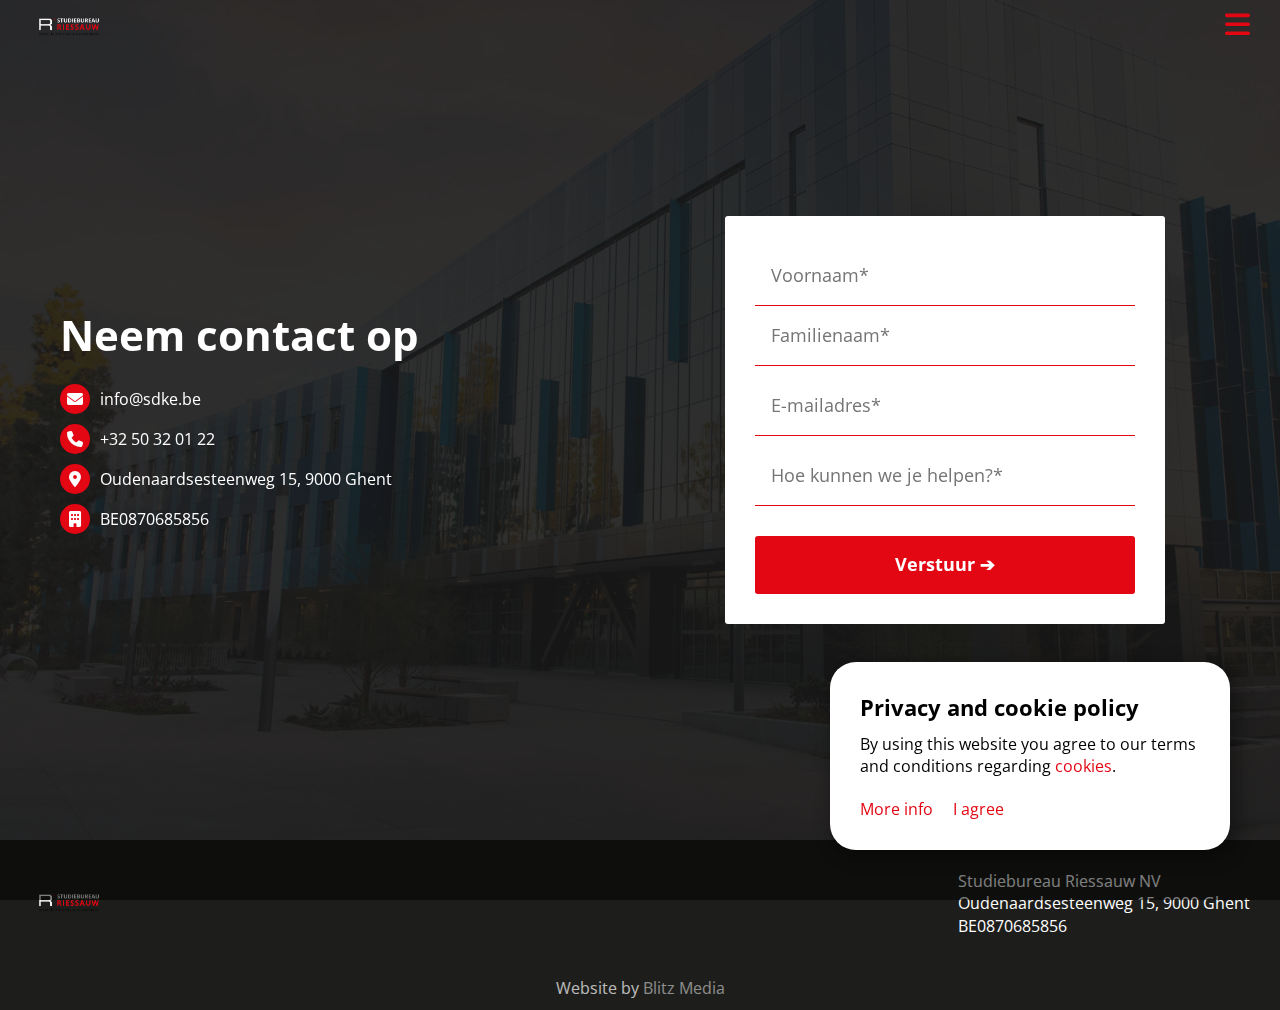
<file: contact/index.html>
<!DOCTYPE html>
<html lang="en">
<head>
    <meta charset="UTF-8">
    <meta name="viewport" content="width=device-width, initial-scale=1.0">
    <title>
        Neem Contact Op | Studieburo Riessauw
    </title>
    <meta name="description" content="Neem contact op met AZ Reno.">

    <link rel="stylesheet" href="/css/global.css">
    <link rel="stylesheet" href="/css/header-footer.css">
    <link rel="stylesheet" href="/contact/css/style.css">

    <link rel="stylesheet" href="https://cdnjs.cloudflare.com/ajax/libs/font-awesome/6.4.0/css/all.min.css"/>

    <link rel="apple-touch-icon" sizes="180x180" href="/assets/favicon/apple-touch-icon.png">
    <link rel="icon" type="image/png" sizes="32x32" href="/assets/favicon/favicon-32x32.png">
    <link rel="icon" type="image/png" sizes="16x16" href="/assets/favicon/favicon-16x16.png">
    <link rel="manifest" href="/assets/favicon/site.webmanifest">
    <link rel="mask-icon" href="/assets/favicon/safari-pinned-tab.svg" color="#5bbad5">
    <meta name="msapplication-TileColor" content="#da532c">
    <meta name="theme-color" content="#ffffff">

    <!-- Google Tag Manager -->
    <script>(function(w,d,s,l,i){w[l]=w[l]||[];w[l].push({'gtm.start':
    new Date().getTime(),event:'gtm.js'});var f=d.getElementsByTagName(s)[0],
    j=d.createElement(s),dl=l!='dataLayer'?'&l='+l:'';j.async=true;j.src=
    'https://www.googletagmanager.com/gtm.js?id='+i+dl;f.parentNode.insertBefore(j,f);
    })(window,document,'script','dataLayer','GTM-P33V84H7');</script>
    <!-- End Google Tag Manager --> 
</head>
<body>
    <!-- Google Tag Manager (noscript) -->
    <noscript><iframe src="https://www.googletagmanager.com/ns.html?id=GTM-P33V84H7"
    height="0" width="0" style="display:none;visibility:hidden"></iframe></noscript>
    <!-- End Google Tag Manager (noscript) --> 

<header>
    <div class="section header" id="header">
        <div class="row">
            <div class="container">
                <a class="nav-logo" href="/">
                    <img class="logo" src="/assets/logo/logo.png" alt="Logo">
                </a>

                <nav class="navbar">
                    <a class="nav" href="/">
                        Home
                    </a>
                    <a class="nav" href="/wat-doen-we/">
                        Wat doen we
                    </a>
                    <a class="nav" href="/realisaties/">
                        Realisaties
                    </a>
                    <a class="nav" href="/over/">
                        Over ons
                    </a>
                    <a class="nav" href="/nieuws/">
                        Nieuws
                    </a>
                    <a class="nav" href="/vacatures/">
                        Vacatures
                    </a>
                </nav>
                <div class="button-wrapper">
                    <a class="btn ghost" href="/contact/">
                        Contact
                    </a>
                </div>
            </div>
        </div>

        <div class="topnav-content-sm">
            <div class="header-col">
                <a href="/">
                    <img class="logo" src="/assets/logo/logo.png" alt="Logo">
                </a>
            </div>
            <div class="header-col">
                <a class="icon" id="menu-toggle">
                    <svg xmlns="http://www.w3.org/2000/svg" viewBox="0 0 448 512"><path d="M0 96C0 78.3 14.3 64 32 64H416c17.7 0 32 14.3 32 32s-14.3 32-32 32H32C14.3 128 0 113.7 0 96zM0 256c0-17.7 14.3-32 32-32H416c17.7 0 32 14.3 32 32s-14.3 32-32 32H32c-17.7 0-32-14.3-32-32zM448 416c0 17.7-14.3 32-32 32H32c-17.7 0-32-14.3-32-32s14.3-32 32-32H416c17.7 0 32 14.3 32 32z"/></svg>
                </a>
            </div>
        </div>
        <div class="small-menu-wrapper">
            <div class="small-menu-content">
                <a class="nav" href="/">
                    Home
                </a>
                <a class="nav" href="/wat-doen-we/">
                    Wat doen we
                </a>
                <a class="nav" href="/realisaties/">
                    Realisaties
                </a>
                <a class="nav" href="/over/">
                    Over ons
                </a>
                <a class="nav" href="/nieuws/">
                    Nieuws
                </a>
                <a class="nav" href="/vacatures/">
                    Vacatures
                </a>
            </div>
        </div>
    </div>
</header>

<div class="section banner contact">
    <div class="row animate">
        <div class="col">
            <h1>
                Neem contact op
            </h1>
            <div class="legal">
                <div class="legal-item">
                    <div class="icon">
                        <i class="fa-solid fa-envelope"></i>
                    </div>
                    <a href="mailto:info@sdke.be">info@sdke.be</a>
                </div>
                <div class="legal-item">
                    <div class="icon">
                        <i class="fa-solid fa-phone"></i>
                    </div>
                    <a href="tel:+32 50 32 01 22">+32 50 32 01 22</a>
                </div>
                <div class="legal-item">
                    <div class="icon">
                        <i class="fa-solid fa-location-dot"></i>
                    </div>
                    <p>Oudenaardsesteenweg 15, 9000 Ghent</p>
                </div>
                <div class="legal-item">
                    <div class="icon">
                        <i class="fa-solid fa-building"></i>
                    </div>
                    <p>BE0870685856</p>
                </div>
            </div>
        </div>
        <div class="col">
            <div class="form-wrapper">
                <form action="https://formspree.io/f/mqkrnkkp" method="post" target="_blank" novalidate>
                    <div class="form-row">
                        <input type="text" value="" name="first-name" placeholder="Voornaam*" required>
                        <input type="email" value="" name="company" placeholder="Familienaam*" required>
                    </div>
                    <div class="form-row">
                        <input type="email" value="" name="email" placeholder="E-mailadres*" required>
                    </div>
                    <div class="form-row">
                        <input type="text" value="" name="message" placeholder="Hoe kunnen we je helpen?*">
                    </div>
                    <input type="submit" value="Verstuur ➔" name="subscribe" class="btn">
                </form>
            </div>
        </div>
    </div>
    <div class="overlay"></div>
</div>

<footer>
    <div class="section footer" id="footer">
        <div class="row">
            <a href="/">
                <img class="logo" src="/assets/logo/logo.png" alt="Logo">
            </a>
            <div class="footer-container">
                <p class="legal">
                    Studiebureau Riessauw NV
                    <br>
                    Oudenaardsesteenweg 15, 9000 Ghent
                    <br>
                    BE0870685856
                </p>
            </div>
        </div>
        <div class="made-by">
            <p>
                Website by <a href="https://blitz-media.io" target="_blank">Blitz Media</a>
            </p>
        </div>
    </div>
</footer>

<div class="cookie-banner-wrapper">
    <div class="cookie-banner-content">
        <h4>
            Privacy and cookie policy
        </h4>
        <p>
            By using this website you agree to our terms and conditions regarding <a href="/legal/cookie-policy/">cookies</a>.
        </p>
        <div class="cookies-buttons">
            <a id="more-info" href="/legal/cookie-policy/">
                More info
            </a>
            <a id="accept-cookies">
                I agree
            </a>
        </div>
    </div>
</div>

<div id="overlay"></div>

    <script src="https://code.jquery.com/jquery-3.7.0.min.js"></script>
    <script src="/js/global.js"></script>
</body>
</html>
</file>
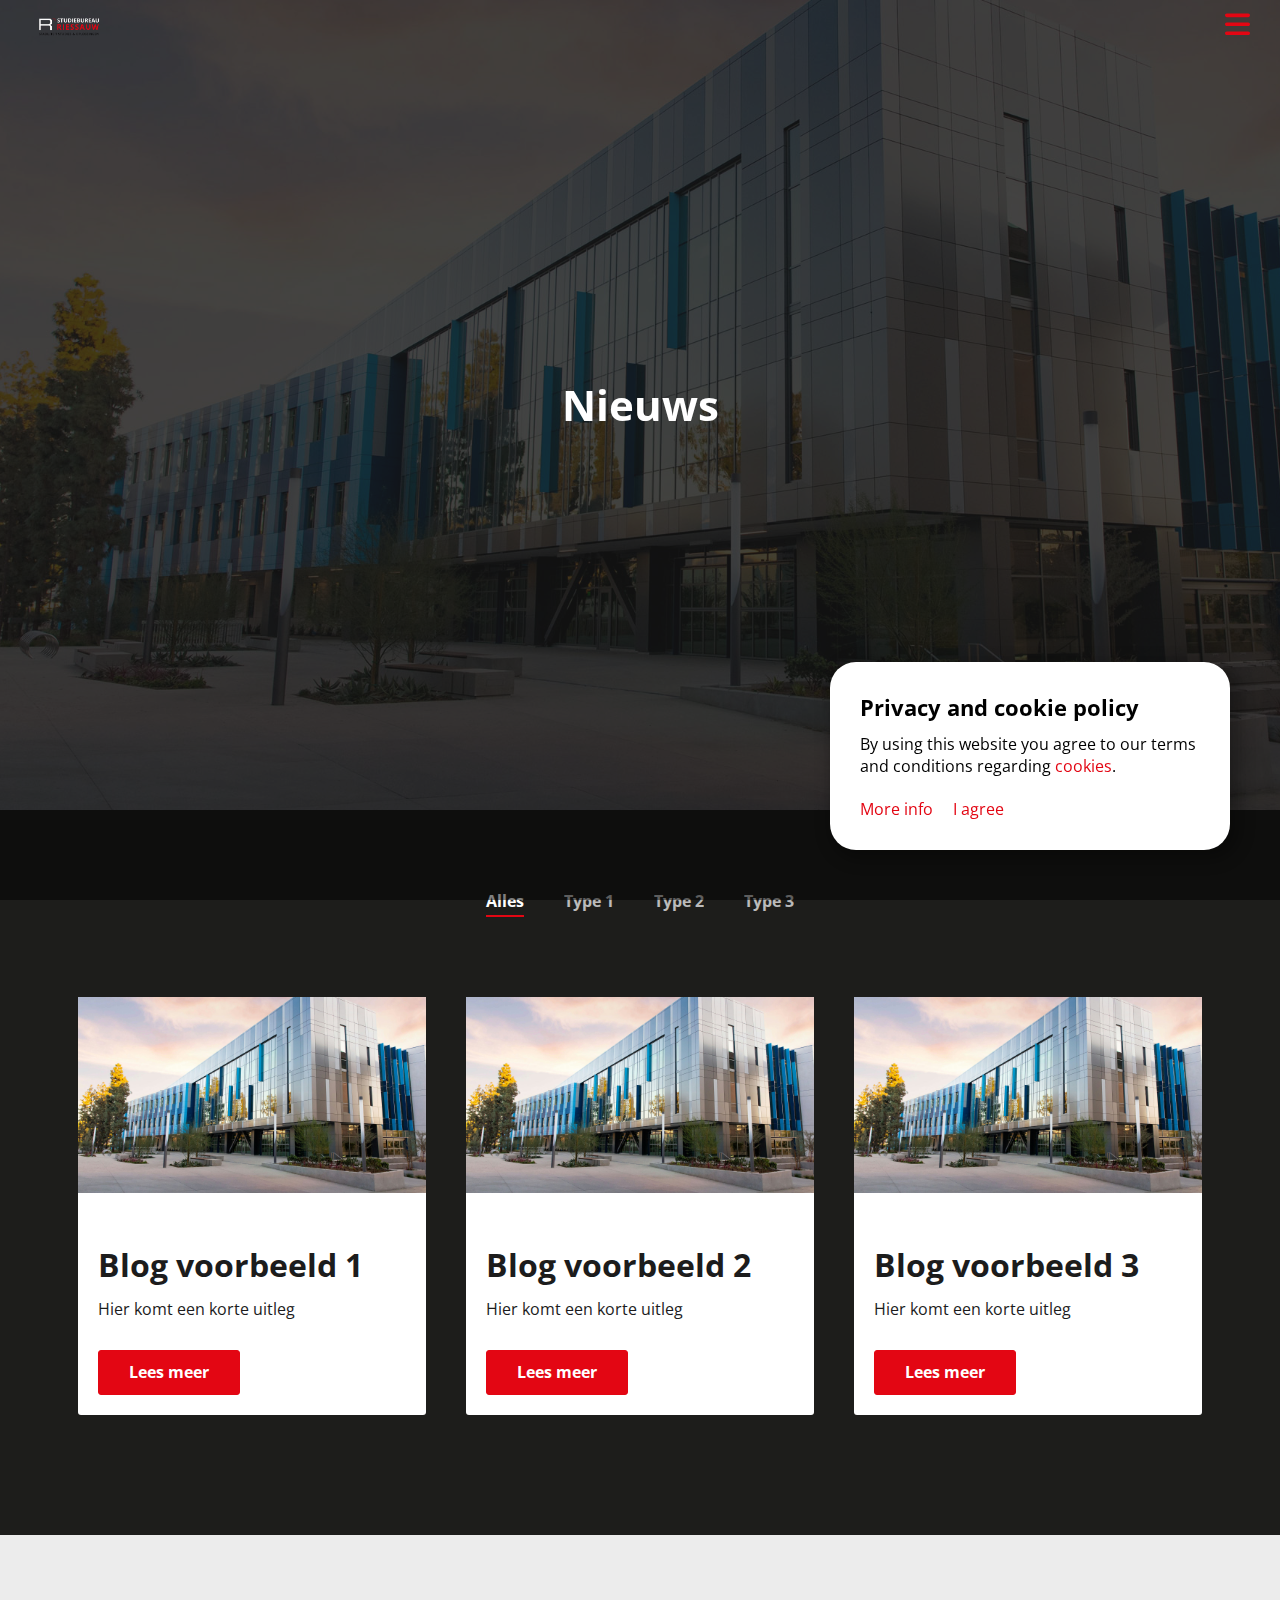
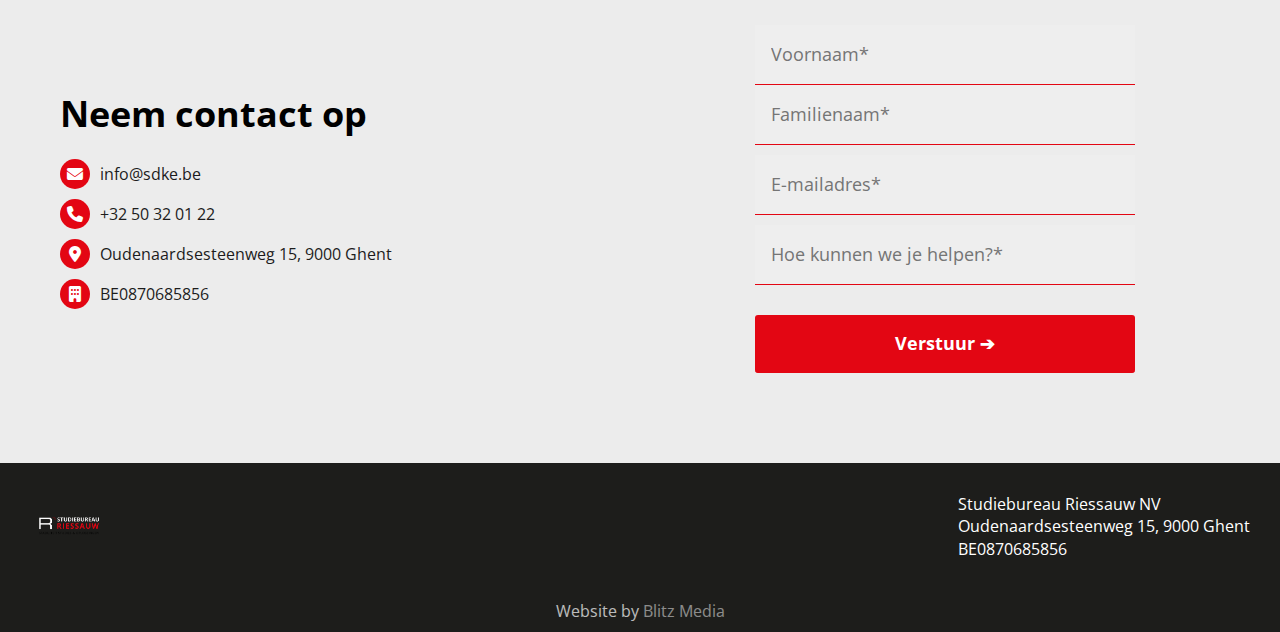
<file: nieuws/index.html>
<!DOCTYPE html>
<html lang="en">
<head>
    <meta charset="UTF-8">
    <meta name="viewport" content="width=device-width, initial-scale=1.0">
    <title>
        Nieuws | Studieburo Riessauw
    </title>
    <meta name="description" content="">

    <link rel="stylesheet" href="/css/global.css">
    <link rel="stylesheet" href="/css/header-footer.css">
    <link rel="stylesheet" href="/home/css/style.css">
    <link rel="stylesheet" href="/nieuws/css/style.css">

    <link rel="stylesheet" href="https://cdnjs.cloudflare.com/ajax/libs/font-awesome/6.4.0/css/all.min.css"/>

    <link rel="apple-touch-icon" sizes="180x180" href="/assets/favicon/apple-touch-icon.png">
    <link rel="icon" type="image/png" sizes="32x32" href="/assets/favicon/favicon-32x32.png">
    <link rel="icon" type="image/png" sizes="16x16" href="/assets/favicon/favicon-16x16.png">
    <link rel="manifest" href="/assets/favicon/site.webmanifest">
    <link rel="mask-icon" href="/assets/favicon/safari-pinned-tab.svg" color="#5bbad5">
    <meta name="msapplication-TileColor" content="#da532c">
    <meta name="theme-color" content="#ffffff">

    <!-- Google Tag Manager -->
    <script>(function(w,d,s,l,i){w[l]=w[l]||[];w[l].push({'gtm.start':
    new Date().getTime(),event:'gtm.js'});var f=d.getElementsByTagName(s)[0],
    j=d.createElement(s),dl=l!='dataLayer'?'&l='+l:'';j.async=true;j.src=
    'https://www.googletagmanager.com/gtm.js?id='+i+dl;f.parentNode.insertBefore(j,f);
    })(window,document,'script','dataLayer','GTM-P33V84H7');</script>
    <!-- End Google Tag Manager -->
</head>
<body>
    <!-- Google Tag Manager (noscript) -->
    <noscript><iframe src="https://www.googletagmanager.com/ns.html?id=GTM-P33V84H7"
    height="0" width="0" style="display:none;visibility:hidden"></iframe></noscript>
    <!-- End Google Tag Manager (noscript) -->

<header>
    <div class="section header" id="header">
        <div class="row">
            <div class="container">
                <a class="nav-logo" href="/">
                    <img class="logo" src="/assets/logo/logo.png" alt="Logo">
                </a>

                <nav class="navbar">
                    <a class="nav" href="/">
                        Home
                    </a>
                    <a class="nav" href="/wat-doen-we/">
                        Wat doen we
                    </a>
                    <a class="nav" href="/realisaties/">
                        Realisaties
                    </a>
                    <a class="nav" href="/over/">
                        Over ons
                    </a>
                    <a class="nav" href="/nieuws/">
                        Nieuws
                    </a>
                    <a class="nav" href="/vacatures/">
                        Vacatures
                    </a>
                </nav>
                <div class="button-wrapper">
                    <a class="btn ghost" href="/contact/">
                        Contact
                    </a>
                </div>
            </div>
        </div>

        <div class="topnav-content-sm">
            <div class="header-col">
                <a href="/">
                    <img class="logo" src="/assets/logo/logo.png" alt="Logo">
                </a>
            </div>
            <div class="header-col">
                <a class="icon" id="menu-toggle">
                    <svg xmlns="http://www.w3.org/2000/svg" viewBox="0 0 448 512"><path d="M0 96C0 78.3 14.3 64 32 64H416c17.7 0 32 14.3 32 32s-14.3 32-32 32H32C14.3 128 0 113.7 0 96zM0 256c0-17.7 14.3-32 32-32H416c17.7 0 32 14.3 32 32s-14.3 32-32 32H32c-17.7 0-32-14.3-32-32zM448 416c0 17.7-14.3 32-32 32H32c-17.7 0-32-14.3-32-32s14.3-32 32-32H416c17.7 0 32 14.3 32 32z"/></svg>
                </a>
            </div>
        </div>
        <div class="small-menu-wrapper">
            <div class="small-menu-content">
                <a class="nav" href="/">
                    Home
                </a>
                <a class="nav" href="/wat-doen-we/">
                    Wat doen we
                </a>
                <a class="nav" href="/realisaties/">
                    Realisaties
                </a>
                <a class="nav" href="/over/">
                    Over ons
                </a>
                <a class="nav" href="/nieuws/">
                    Nieuws
                </a>
                <a class="nav" href="/vacatures/">
                    Vacatures
                </a>
            </div>
        </div>
    </div>
</header>
    
<div class="section banner">
    <div class="row flex-col center animate">
        <h1>
            Nieuws
        </h1>
    </div>
    <div class="overlay"></div>
</div>

<div class="section news blue" id="news">
    <div class="row animate flex-col center">
        <div class="wrapper filters-wrapper">
            <a class="filter-btn active" id="all">
                Alles
            </a>
            <a class="filter-btn" id="type-1">
                Type 1
            </a>
            <a class="filter-btn" id="type-2">
                Type 2
            </a>
            <a class="filter-btn" id="type-3">
                Type 3
            </a>
        </div>
        <div class="wrapper news-wrapper" id="news-wrapper">

        </div>
    </div>
</div>

<div class="section contact grey" id="contact">
    <div class="row animate">
        <div class="col">
            <h2>
                Neem contact op
            </h2>
            <div class="legal">
                <div class="legal-item">
                    <div class="icon">
                        <i class="fa-solid fa-envelope"></i>
                    </div>
                    <a href="mailto:info@sdke.be">info@sdke.be</a>
                </div>
                <div class="legal-item">
                    <div class="icon">
                        <i class="fa-solid fa-phone"></i>
                    </div>
                    <a href="tel:+32 50 32 01 22">+32 50 32 01 22</a>
                </div>
                <div class="legal-item">
                    <div class="icon">
                        <i class="fa-solid fa-location-dot"></i>
                    </div>
                    <p>Oudenaardsesteenweg 15, 9000 Ghent</p>
                </div>
                <div class="legal-item">
                    <div class="icon">
                        <i class="fa-solid fa-building"></i>
                    </div>
                    <p>BE0870685856</p>
                </div>
            </div>
        </div>
        <div class="col">
            <div class="form-wrapper">
                <form action="https://formspree.io/f/mqkrnkkp" method="post" target="_blank" novalidate>
                    <div class="form-row">
                        <input type="text" value="" name="first-name" placeholder="Voornaam*" required>
                        <input type="email" value="" name="company" placeholder="Familienaam*" required>
                    </div>
                    <div class="form-row">
                        <input type="email" value="" name="email" placeholder="E-mailadres*" required>
                    </div>
                    <div class="form-row">
                        <input type="text" value="" name="message" placeholder="Hoe kunnen we je helpen?*">
                    </div>
                    <input type="submit" value="Verstuur ➔" name="subscribe" class="btn">
                </form>
            </div>
        </div>
    </div>
</div>

<footer>
    <div class="section footer" id="footer">
        <div class="row">
            <a href="/">
                <img class="logo" src="/assets/logo/logo.png" alt="Logo">
            </a>
            <div class="footer-container">
                <p class="legal">
                    Studiebureau Riessauw NV
                    <br>
                    Oudenaardsesteenweg 15, 9000 Ghent
                    <br>
                    BE0870685856
                </p>
            </div>
        </div>
        <div class="made-by">
            <p>
                Website by <a href="https://blitz-media.io" target="_blank">Blitz Media</a>
            </p>
        </div>
    </div>
</footer>

<div class="cookie-banner-wrapper">
    <div class="cookie-banner-content">
        <h4>
            Privacy and cookie policy
        </h4>
        <p>
            By using this website you agree to our terms and conditions regarding <a href="/legal/cookie-policy/">cookies</a>.
        </p>
        <div class="cookies-buttons">
            <a id="more-info" href="/legal/cookie-policy/">
                More info
            </a>
            <a id="accept-cookies">
                I agree
            </a>
        </div>
    </div>
</div>

<div id="overlay"></div>

    <script src="https://code.jquery.com/jquery-3.7.0.min.js"></script>
    <script src="/js/global.js"></script>
    <script src="/nieuws/js/script.js"></script>
</body>
</html>
</file>
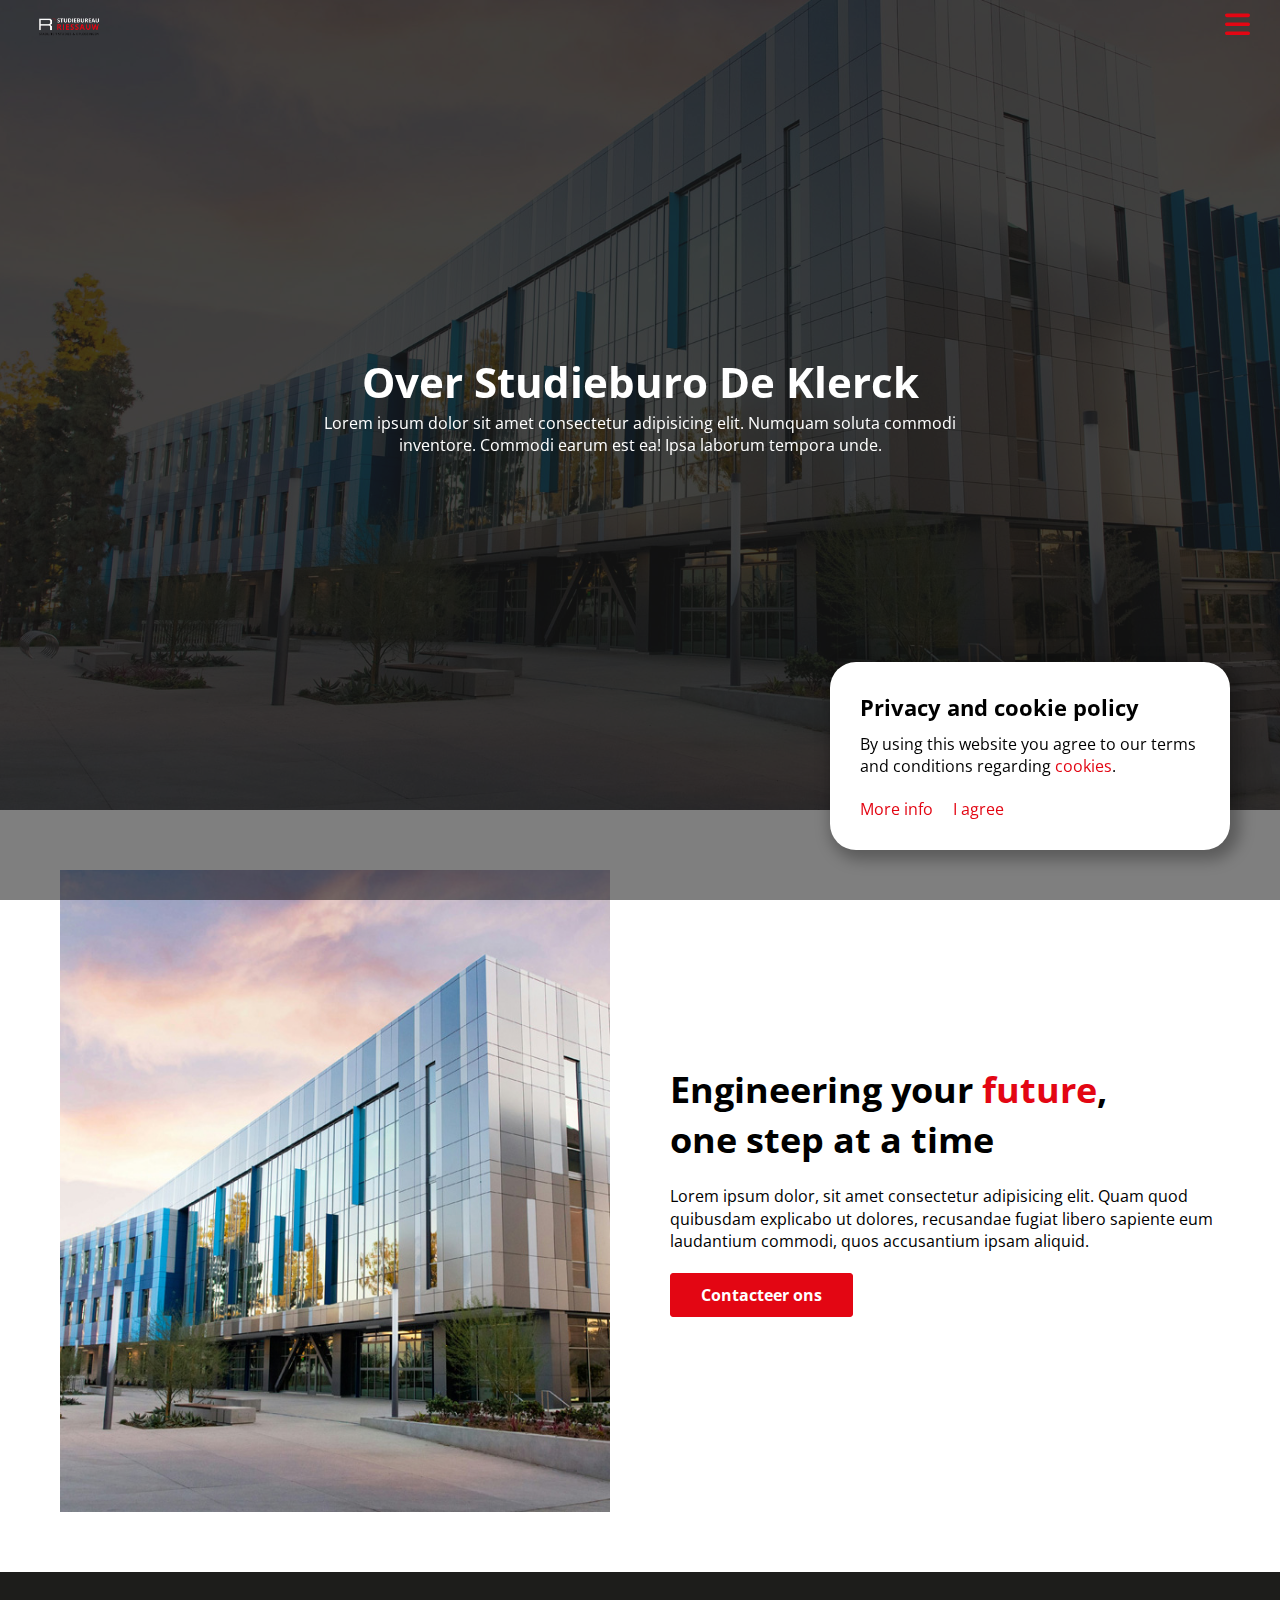
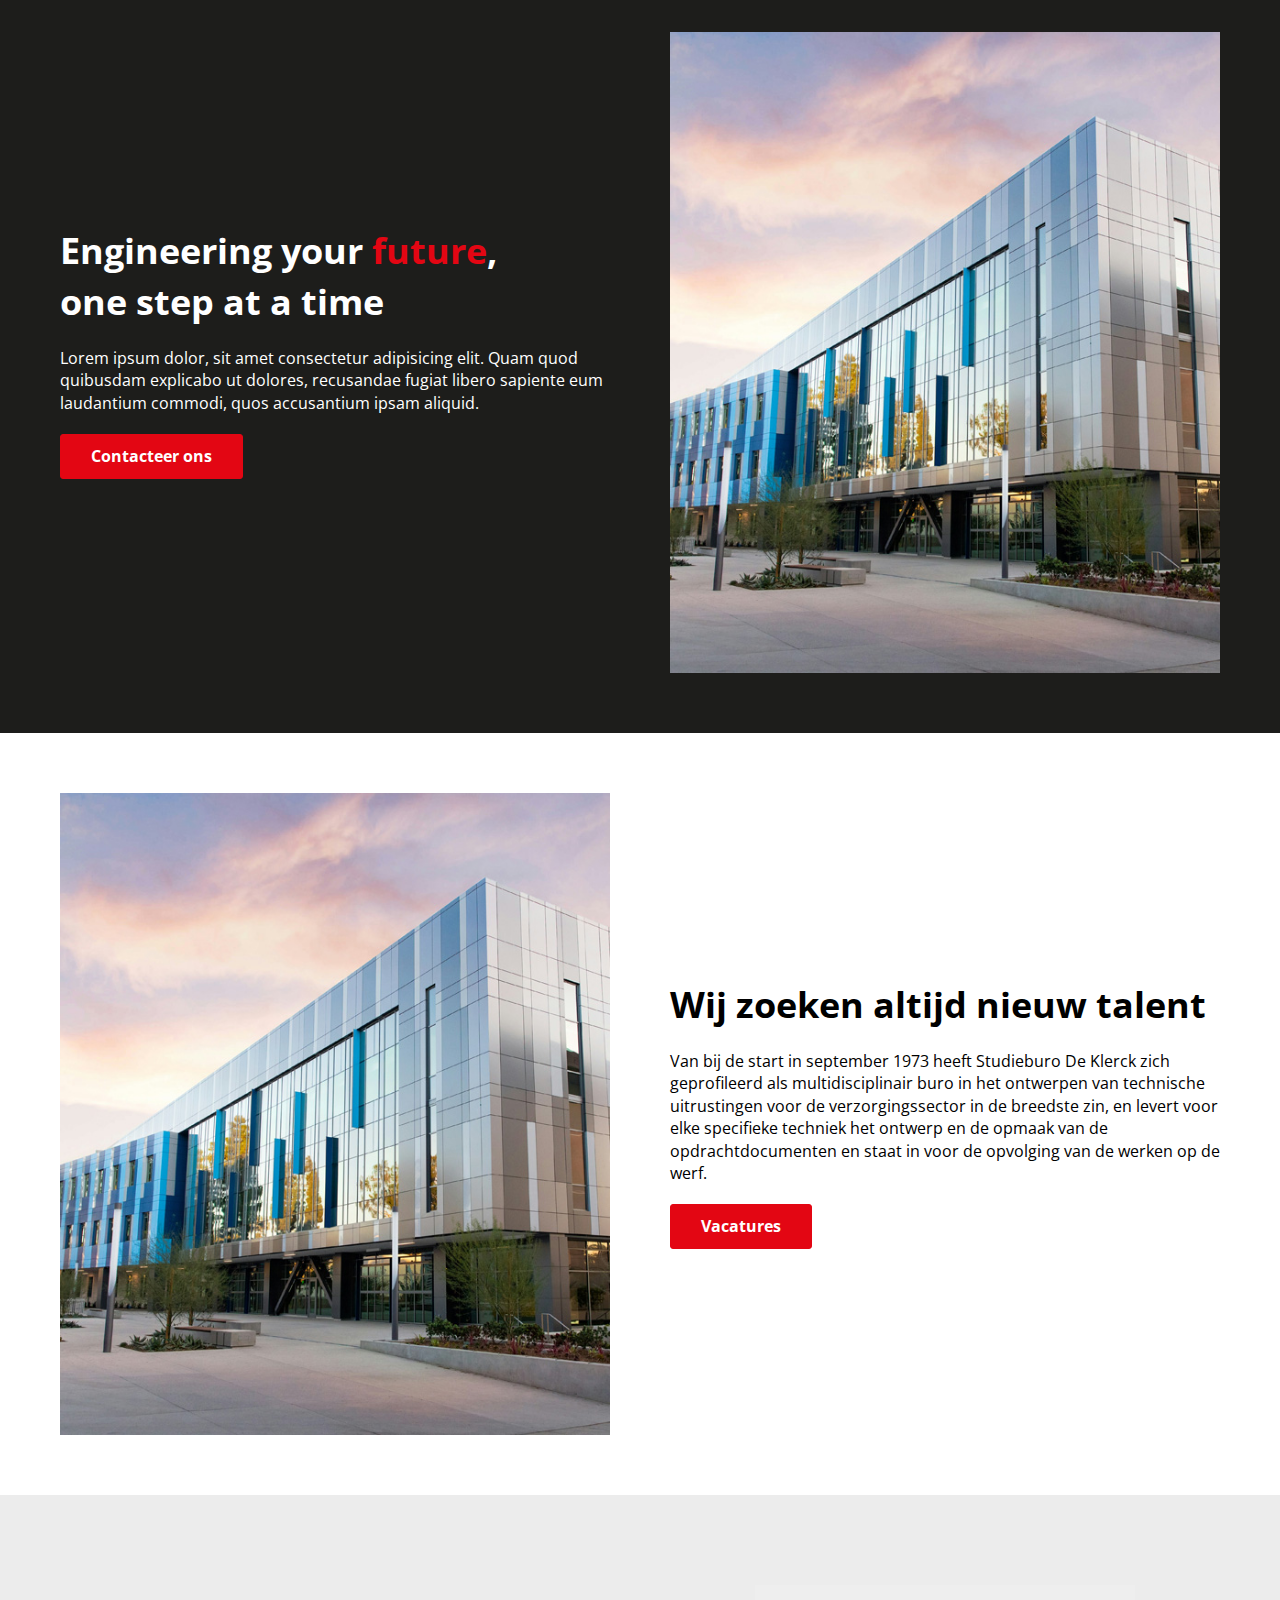
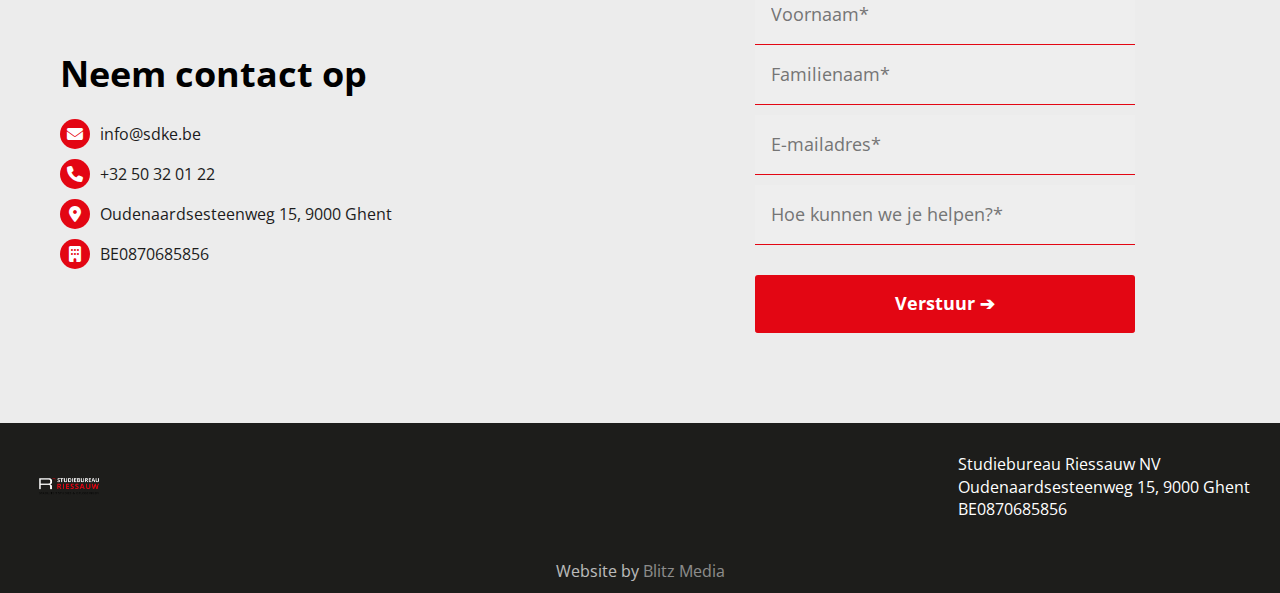
<file: over/index.html>
<!DOCTYPE html>
<html lang="en">
<head>
    <meta charset="UTF-8">
    <meta name="viewport" content="width=device-width, initial-scale=1.0">
    <title>
        Over Ons | Studieburo Riessauw
    </title>
    <meta name="description" content="">

    <link rel="stylesheet" href="/css/global.css">
    <link rel="stylesheet" href="/css/header-footer.css">
    <link rel="stylesheet" href="/home/css/style.css">

    <link rel="stylesheet" href="https://cdnjs.cloudflare.com/ajax/libs/font-awesome/6.4.0/css/all.min.css"/>

    <link rel="apple-touch-icon" sizes="180x180" href="/assets/favicon/apple-touch-icon.png">
    <link rel="icon" type="image/png" sizes="32x32" href="/assets/favicon/favicon-32x32.png">
    <link rel="icon" type="image/png" sizes="16x16" href="/assets/favicon/favicon-16x16.png">
    <link rel="manifest" href="/assets/favicon/site.webmanifest">
    <link rel="mask-icon" href="/assets/favicon/safari-pinned-tab.svg" color="#5bbad5">
    <meta name="msapplication-TileColor" content="#da532c">
    <meta name="theme-color" content="#ffffff">

    <!-- Google Tag Manager -->
    <script>(function(w,d,s,l,i){w[l]=w[l]||[];w[l].push({'gtm.start':
    new Date().getTime(),event:'gtm.js'});var f=d.getElementsByTagName(s)[0],
    j=d.createElement(s),dl=l!='dataLayer'?'&l='+l:'';j.async=true;j.src=
    'https://www.googletagmanager.com/gtm.js?id='+i+dl;f.parentNode.insertBefore(j,f);
    })(window,document,'script','dataLayer','GTM-P33V84H7');</script>
    <!-- End Google Tag Manager -->
</head>
<body>
    <!-- Google Tag Manager (noscript) -->
    <noscript><iframe src="https://www.googletagmanager.com/ns.html?id=GTM-P33V84H7"
    height="0" width="0" style="display:none;visibility:hidden"></iframe></noscript>
    <!-- End Google Tag Manager (noscript) -->

<header>
    <div class="section header" id="header">
        <div class="row">
            <div class="container">
                <a class="nav-logo" href="/">
                    <img class="logo" src="/assets/logo/logo.png" alt="Logo">
                </a>

                <nav class="navbar">
                    <a class="nav" href="/">
                        Home
                    </a>
                    <a class="nav" href="/wat-doen-we/">
                        Wat doen we
                    </a>
                    <a class="nav" href="/realisaties/">
                        Realisaties
                    </a>
                    <a class="nav" href="/over/">
                        Over ons
                    </a>
                    <a class="nav" href="/nieuws/">
                        Nieuws
                    </a>
                    <a class="nav" href="/vacatures/">
                        Vacatures
                    </a>
                </nav>
                <div class="button-wrapper">
                    <a class="btn ghost" href="/contact/">
                        Contact
                    </a>
                </div>
            </div>
        </div>

        <div class="topnav-content-sm">
            <div class="header-col">
                <a href="/">
                    <img class="logo" src="/assets/logo/logo.png" alt="Logo">
                </a>
            </div>
            <div class="header-col">
                <a class="icon" id="menu-toggle">
                    <svg xmlns="http://www.w3.org/2000/svg" viewBox="0 0 448 512"><path d="M0 96C0 78.3 14.3 64 32 64H416c17.7 0 32 14.3 32 32s-14.3 32-32 32H32C14.3 128 0 113.7 0 96zM0 256c0-17.7 14.3-32 32-32H416c17.7 0 32 14.3 32 32s-14.3 32-32 32H32c-17.7 0-32-14.3-32-32zM448 416c0 17.7-14.3 32-32 32H32c-17.7 0-32-14.3-32-32s14.3-32 32-32H416c17.7 0 32 14.3 32 32z"/></svg>
                </a>
            </div>
        </div>
        <div class="small-menu-wrapper">
            <div class="small-menu-content">
                <a class="nav" href="/">
                    Home
                </a>
                <a class="nav" href="/wat-doen-we/">
                    Wat doen we
                </a>
                <a class="nav" href="/realisaties/">
                    Realisaties
                </a>
                <a class="nav" href="/over/">
                    Over ons
                </a>
                <a class="nav" href="/nieuws/">
                    Nieuws
                </a>
                <a class="nav" href="/vacatures/">
                    Vacatures
                </a>
            </div>
        </div>
    </div>
</header>
    
<div class="section banner">
    <div class="row flex-col center animate">
        <h1>
            Over Studieburo De Klerck
        </h1>
        <p>
            Lorem ipsum dolor sit amet consectetur adipisicing elit. Numquam soluta commodi inventore. Commodi earum est ea! Ipsa laborum tempora unde.
        </p>
    </div>
    <div class="overlay"></div>
</div>

<div class="section">
    <div class="row animate">
        <div class="col">
            <img src="/home/img/image1.jpg" alt="">
        </div>
        <div class="col">
            <h2>
                Engineering your <span class="primary">future</span>,
                <br>
                one step at a time
            </h2>
            <p>
                Lorem ipsum dolor, sit amet consectetur adipisicing elit. Quam quod quibusdam explicabo ut dolores, recusandae fugiat libero sapiente eum laudantium commodi, quos accusantium ipsam aliquid.
            </p>
            <a href="" class="btn">
                Contacteer ons
            </a>
        </div>
    </div>
</div>

<div class="section blue">
    <div class="row animate">
        <div class="col">
            <h2>
                Engineering your <span class="primary">future</span>,
                <br>
                one step at a time
            </h2>
            <p>
                Lorem ipsum dolor, sit amet consectetur adipisicing elit. Quam quod quibusdam explicabo ut dolores, recusandae fugiat libero sapiente eum laudantium commodi, quos accusantium ipsam aliquid.
            </p>
            <a href="" class="btn">
                Contacteer ons
            </a>
        </div>
        <div class="col">
            <img src="/home/img/image1.jpg" alt="">
        </div>
    </div>
</div>

<div class="section">
    <div class="row animate">
        <div class="col">
            <img src="/home/img/image1.jpg" alt="">
        </div>
        <div class="col">
            <h2>
                Wij zoeken altijd nieuw talent
            </h2>
            <p>
                Van bij de start in september 1973 heeft Studieburo De Klerck zich geprofileerd als multidisciplinair buro in het ontwerpen van technische uitrustingen voor de verzorgingssector in de breedste zin, en levert voor elke specifieke techniek het ontwerp en de opmaak van de opdrachtdocumenten en staat in voor de opvolging van de werken op de werf.
            </p>
            <a href="" class="btn">
                Vacatures
            </a>
        </div>
    </div>
</div>

<div class="section contact grey" id="contact">
    <div class="row animate">
        <div class="col">
            <h2>
                Neem contact op
            </h2>
            <div class="legal">
                <div class="legal-item">
                    <div class="icon">
                        <i class="fa-solid fa-envelope"></i>
                    </div>
                    <a href="mailto:info@sdke.be">info@sdke.be</a>
                </div>
                <div class="legal-item">
                    <div class="icon">
                        <i class="fa-solid fa-phone"></i>
                    </div>
                    <a href="tel:+32 50 32 01 22">+32 50 32 01 22</a>
                </div>
                <div class="legal-item">
                    <div class="icon">
                        <i class="fa-solid fa-location-dot"></i>
                    </div>
                    <p>Oudenaardsesteenweg 15, 9000 Ghent</p>
                </div>
                <div class="legal-item">
                    <div class="icon">
                        <i class="fa-solid fa-building"></i>
                    </div>
                    <p>BE0870685856</p>
                </div>
            </div>
        </div>
        <div class="col">
            <div class="form-wrapper">
                <form action="https://formspree.io/f/mqkrnkkp" method="post" target="_blank" novalidate>
                    <div class="form-row">
                        <input type="text" value="" name="first-name" placeholder="Voornaam*" required>
                        <input type="email" value="" name="company" placeholder="Familienaam*" required>
                    </div>
                    <div class="form-row">
                        <input type="email" value="" name="email" placeholder="E-mailadres*" required>
                    </div>
                    <div class="form-row">
                        <input type="text" value="" name="message" placeholder="Hoe kunnen we je helpen?*">
                    </div>
                    <input type="submit" value="Verstuur ➔" name="subscribe" class="btn">
                </form>
            </div>
        </div>
    </div>
</div>

<footer>
    <div class="section footer" id="footer">
        <div class="row">
            <a href="/">
                <img class="logo" src="/assets/logo/logo.png" alt="Logo">
            </a>
            <div class="footer-container">
                <p class="legal">
                    Studiebureau Riessauw NV
                    <br>
                    Oudenaardsesteenweg 15, 9000 Ghent
                    <br>
                    BE0870685856
                </p>
            </div>
        </div>
        <div class="made-by">
            <p>
                Website by <a href="https://blitz-media.io" target="_blank">Blitz Media</a>
            </p>
        </div>
    </div>
</footer>

<div class="cookie-banner-wrapper">
    <div class="cookie-banner-content">
        <h4>
            Privacy and cookie policy
        </h4>
        <p>
            By using this website you agree to our terms and conditions regarding <a href="/legal/cookie-policy/">cookies</a>.
        </p>
        <div class="cookies-buttons">
            <a id="more-info" href="/legal/cookie-policy/">
                More info
            </a>
            <a id="accept-cookies">
                I agree
            </a>
        </div>
    </div>
</div>

<div id="overlay"></div>

    <script src="https://code.jquery.com/jquery-3.7.0.min.js"></script>
    <script src="/js/global.js"></script>
</body>
</html>
</file>
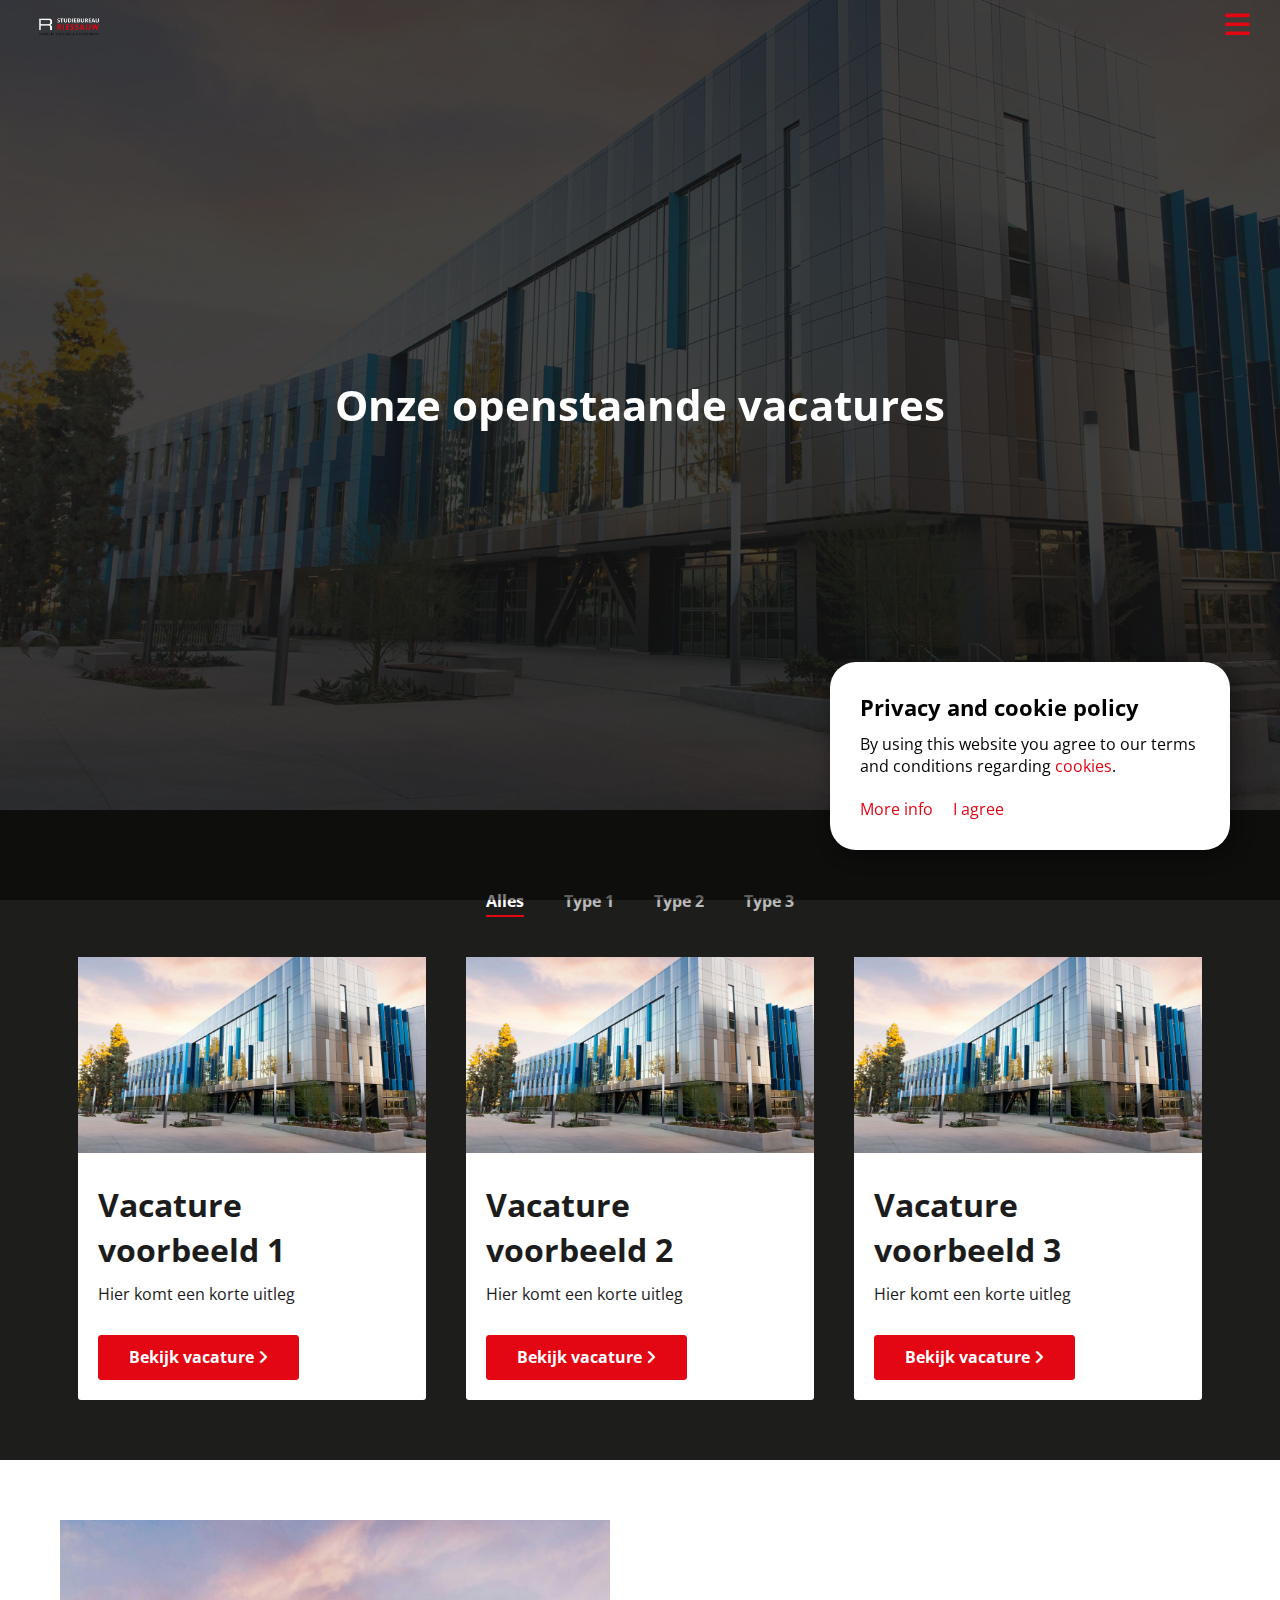
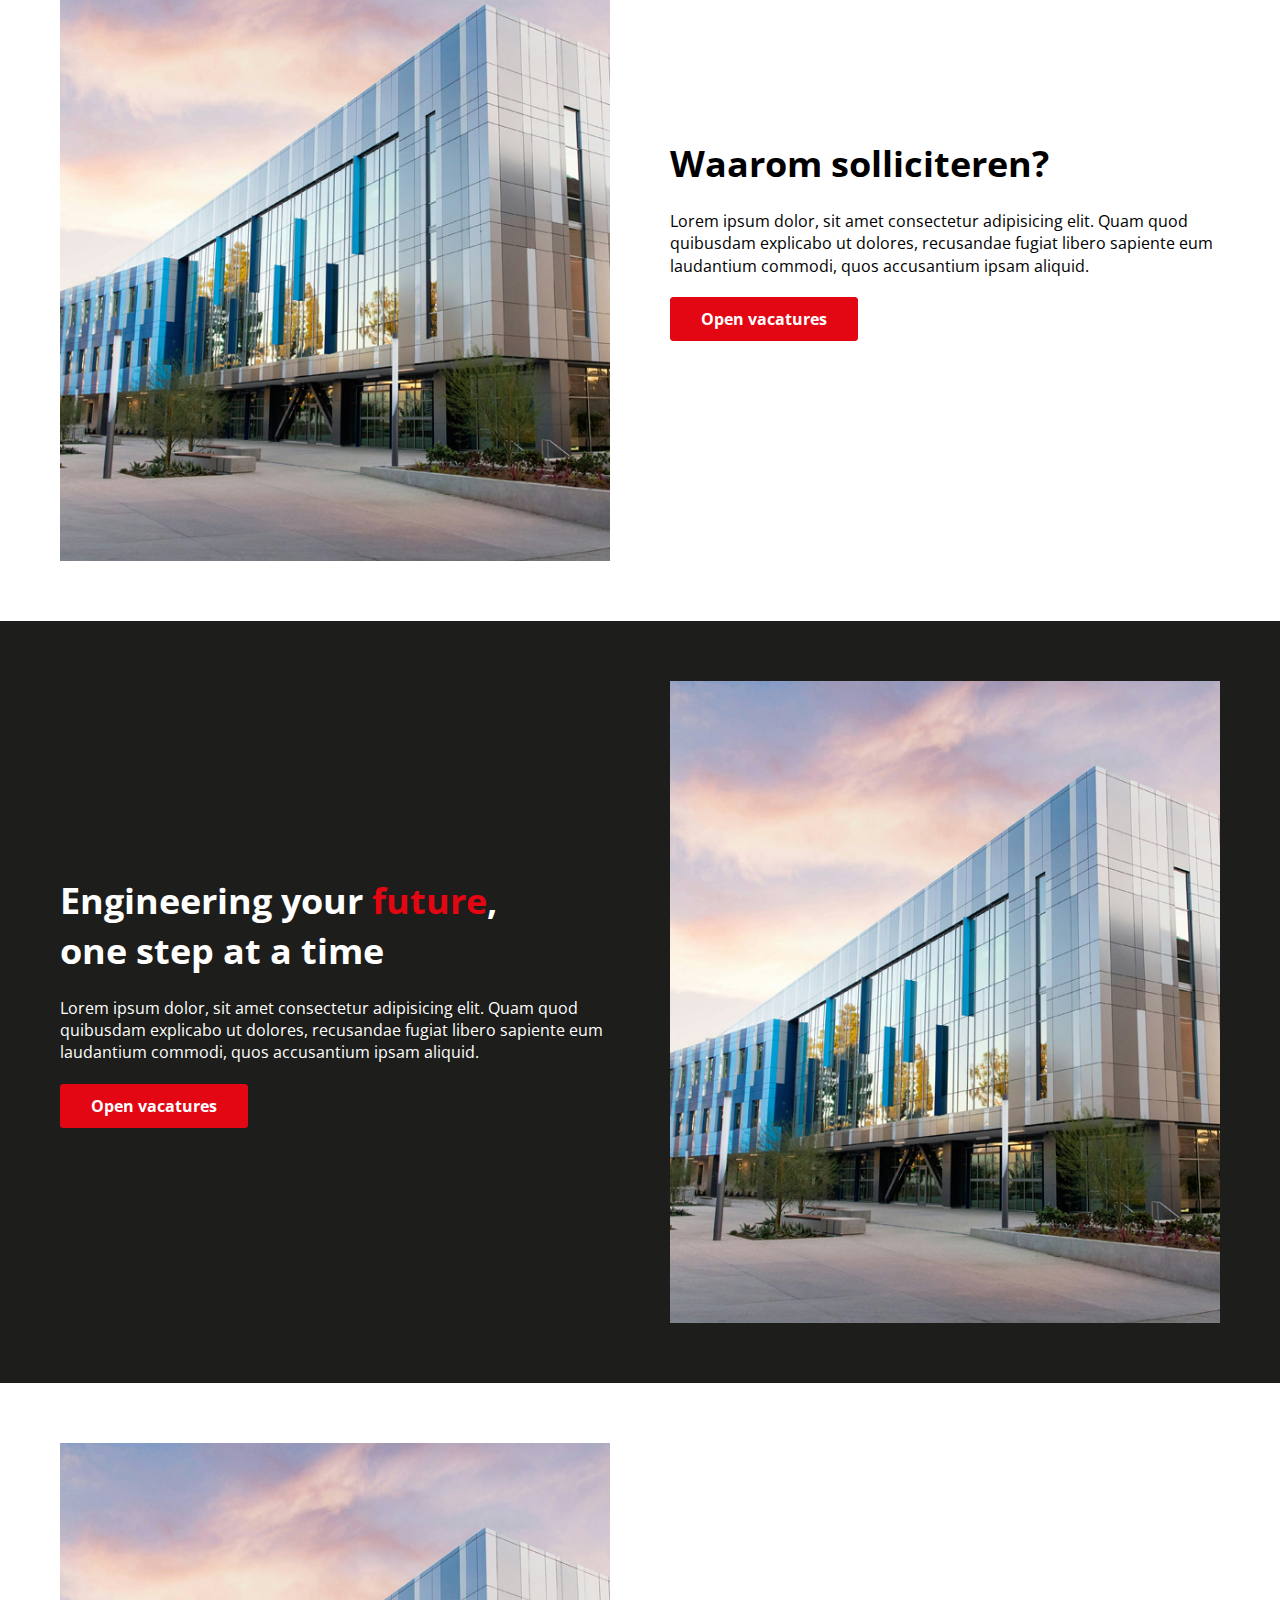
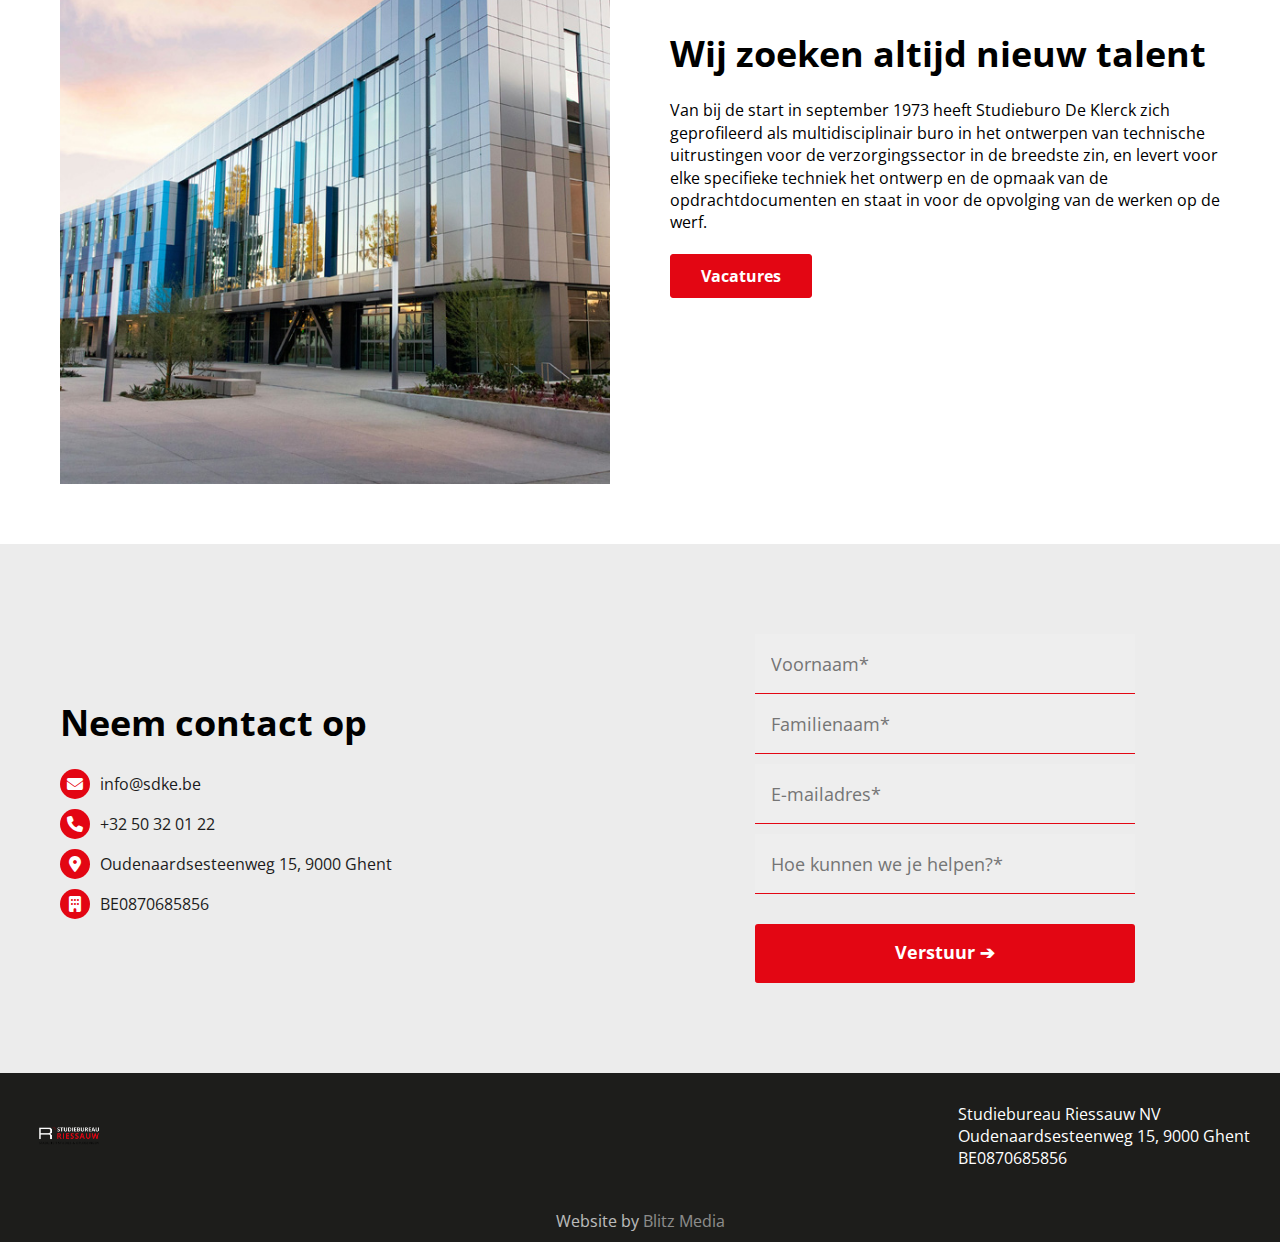
<file: vacatures/index.html>
<!DOCTYPE html>
<html lang="en">
<head>
    <meta charset="UTF-8">
    <meta name="viewport" content="width=device-width, initial-scale=1.0">
    <title>
        Onze Vacatures | Studieburo Riessauw
    </title>
    <meta name="description" content="">

    <link rel="stylesheet" href="/css/global.css">
    <link rel="stylesheet" href="/css/header-footer.css">
    <link rel="stylesheet" href="/home/css/style.css">
    <link rel="stylesheet" href="/vacatures/css/style.css">

    <link rel="stylesheet" href="https://cdnjs.cloudflare.com/ajax/libs/font-awesome/6.4.0/css/all.min.css"/>

    <link rel="apple-touch-icon" sizes="180x180" href="/assets/favicon/apple-touch-icon.png">
    <link rel="icon" type="image/png" sizes="32x32" href="/assets/favicon/favicon-32x32.png">
    <link rel="icon" type="image/png" sizes="16x16" href="/assets/favicon/favicon-16x16.png">
    <link rel="manifest" href="/assets/favicon/site.webmanifest">
    <link rel="mask-icon" href="/assets/favicon/safari-pinned-tab.svg" color="#5bbad5">
    <meta name="msapplication-TileColor" content="#da532c">
    <meta name="theme-color" content="#ffffff">

    <!-- Google Tag Manager -->
    <script>(function(w,d,s,l,i){w[l]=w[l]||[];w[l].push({'gtm.start':
    new Date().getTime(),event:'gtm.js'});var f=d.getElementsByTagName(s)[0],
    j=d.createElement(s),dl=l!='dataLayer'?'&l='+l:'';j.async=true;j.src=
    'https://www.googletagmanager.com/gtm.js?id='+i+dl;f.parentNode.insertBefore(j,f);
    })(window,document,'script','dataLayer','GTM-P33V84H7');</script>
    <!-- End Google Tag Manager -->
</head>
<body>
    <!-- Google Tag Manager (noscript) -->
    <noscript><iframe src="https://www.googletagmanager.com/ns.html?id=GTM-P33V84H7"
    height="0" width="0" style="display:none;visibility:hidden"></iframe></noscript>
    <!-- End Google Tag Manager (noscript) -->

<header>
    <div class="section header" id="header">
        <div class="row">
            <div class="container">
                <a class="nav-logo" href="/">
                    <img class="logo" src="/assets/logo/logo.png" alt="Logo">
                </a>

                <nav class="navbar">
                    <a class="nav" href="/">
                        Home
                    </a>
                    <a class="nav" href="/wat-doen-we/">
                        Wat doen we
                    </a>
                    <a class="nav" href="/realisaties/">
                        Realisaties
                    </a>
                    <a class="nav" href="/over/">
                        Over ons
                    </a>
                    <a class="nav" href="/nieuws/">
                        Nieuws
                    </a>
                    <a class="nav" href="/vacatures/">
                        Vacatures
                    </a>
                </nav>
                <div class="button-wrapper">
                    <a class="btn ghost" href="/contact/">
                        Contact
                    </a>
                </div>
            </div>
        </div>

        <div class="topnav-content-sm">
            <div class="header-col">
                <a href="/">
                    <img class="logo" src="/assets/logo/logo.png" alt="Logo">
                </a>
            </div>
            <div class="header-col">
                <a class="icon" id="menu-toggle">
                    <svg xmlns="http://www.w3.org/2000/svg" viewBox="0 0 448 512"><path d="M0 96C0 78.3 14.3 64 32 64H416c17.7 0 32 14.3 32 32s-14.3 32-32 32H32C14.3 128 0 113.7 0 96zM0 256c0-17.7 14.3-32 32-32H416c17.7 0 32 14.3 32 32s-14.3 32-32 32H32c-17.7 0-32-14.3-32-32zM448 416c0 17.7-14.3 32-32 32H32c-17.7 0-32-14.3-32-32s14.3-32 32-32H416c17.7 0 32 14.3 32 32z"/></svg>
                </a>
            </div>
        </div>
        <div class="small-menu-wrapper">
            <div class="small-menu-content">
                <a class="nav" href="/">
                    Home
                </a>
                <a class="nav" href="/wat-doen-we/">
                    Wat doen we
                </a>
                <a class="nav" href="/realisaties/">
                    Realisaties
                </a>
                <a class="nav" href="/over/">
                    Over ons
                </a>
                <a class="nav" href="/nieuws/">
                    Nieuws
                </a>
                <a class="nav" href="/vacatures/">
                    Vacatures
                </a>
            </div>
        </div>
    </div>
</header>
    
<div class="section banner">
    <div class="row flex-col center animate">
        <h1>
            Onze openstaande vacatures
        </h1>
    </div>
    <div class="overlay"></div>
</div>

<div class="section jobs blue" id="jobs">
    <div class="row animate flex-col center">
        <div class="wrapper filters-wrapper">
            <a class="filter-btn active" id="all">
                Alles
            </a>
            <a class="filter-btn" id="type-1">
                Type 1
            </a>
            <a class="filter-btn" id="type-2">
                Type 2
            </a>
            <a class="filter-btn" id="type-3">
                Type 3
            </a>
        </div>
        <div class="wrapper jobs-wrapper" id="jobs-wrapper">

        </div>
    </div>
</div>

<div class="section">
    <div class="row animate">
        <div class="col">
            <img src="/home/img/image1.jpg" alt="">
        </div>
        <div class="col">
            <h2>
                Waarom solliciteren?
            </h2>
            <p>
                Lorem ipsum dolor, sit amet consectetur adipisicing elit. Quam quod quibusdam explicabo ut dolores, recusandae fugiat libero sapiente eum laudantium commodi, quos accusantium ipsam aliquid.
            </p>
            <a href="#jobs" class="btn">
                Open vacatures
            </a>
        </div>
    </div>
</div>

<div class="section blue">
    <div class="row animate">
        <div class="col">
            <h2>
                Engineering your <span class="primary">future</span>,
                <br>
                one step at a time
            </h2>
            <p>
                Lorem ipsum dolor, sit amet consectetur adipisicing elit. Quam quod quibusdam explicabo ut dolores, recusandae fugiat libero sapiente eum laudantium commodi, quos accusantium ipsam aliquid.
            </p>
            <a href="#jobs" class="btn">
                Open vacatures
            </a>
        </div>
        <div class="col">
            <img src="/home/img/image1.jpg" alt="">
        </div>
    </div>
</div>

<div class="section">
    <div class="row animate">
        <div class="col">
            <img src="/home/img/image1.jpg" alt="">
        </div>
        <div class="col">
            <h2>
                Wij zoeken altijd nieuw talent
            </h2>
            <p>
                Van bij de start in september 1973 heeft Studieburo De Klerck zich geprofileerd als multidisciplinair buro in het ontwerpen van technische uitrustingen voor de verzorgingssector in de breedste zin, en levert voor elke specifieke techniek het ontwerp en de opmaak van de opdrachtdocumenten en staat in voor de opvolging van de werken op de werf.
            </p>
            <a href="" class="btn">
                Vacatures
            </a>
        </div>
    </div>
</div>

<div class="section contact grey" id="contact">
    <div class="row animate">
        <div class="col">
            <h2>
                Neem contact op
            </h2>
            <div class="legal">
                <div class="legal-item">
                    <div class="icon">
                        <i class="fa-solid fa-envelope"></i>
                    </div>
                    <a href="mailto:info@sdke.be">info@sdke.be</a>
                </div>
                <div class="legal-item">
                    <div class="icon">
                        <i class="fa-solid fa-phone"></i>
                    </div>
                    <a href="tel:+32 50 32 01 22">+32 50 32 01 22</a>
                </div>
                <div class="legal-item">
                    <div class="icon">
                        <i class="fa-solid fa-location-dot"></i>
                    </div>
                    <p>Oudenaardsesteenweg 15, 9000 Ghent</p>
                </div>
                <div class="legal-item">
                    <div class="icon">
                        <i class="fa-solid fa-building"></i>
                    </div>
                    <p>BE0870685856</p>
                </div>
            </div>
        </div>
        <div class="col">
            <div class="form-wrapper">
                <form action="https://formspree.io/f/mqkrnkkp" method="post" target="_blank" novalidate>
                    <div class="form-row">
                        <input type="text" value="" name="first-name" placeholder="Voornaam*" required>
                        <input type="email" value="" name="company" placeholder="Familienaam*" required>
                    </div>
                    <div class="form-row">
                        <input type="email" value="" name="email" placeholder="E-mailadres*" required>
                    </div>
                    <div class="form-row">
                        <input type="text" value="" name="message" placeholder="Hoe kunnen we je helpen?*">
                    </div>
                    <input type="submit" value="Verstuur ➔" name="subscribe" class="btn">
                </form>
            </div>
        </div>
    </div>
</div>

<footer>
    <div class="section footer" id="footer">
        <div class="row">
            <a href="/">
                <img class="logo" src="/assets/logo/logo.png" alt="Logo">
            </a>
            <div class="footer-container">
                <p class="legal">
                    Studiebureau Riessauw NV
                    <br>
                    Oudenaardsesteenweg 15, 9000 Ghent
                    <br>
                    BE0870685856
                </p>
            </div>
        </div>
        <div class="made-by">
            <p>
                Website by <a href="https://blitz-media.io" target="_blank">Blitz Media</a>
            </p>
        </div>
    </div>
</footer>

<div class="cookie-banner-wrapper">
    <div class="cookie-banner-content">
        <h4>
            Privacy and cookie policy
        </h4>
        <p>
            By using this website you agree to our terms and conditions regarding <a href="/legal/cookie-policy/">cookies</a>.
        </p>
        <div class="cookies-buttons">
            <a id="more-info" href="/legal/cookie-policy/">
                More info
            </a>
            <a id="accept-cookies">
                I agree
            </a>
        </div>
    </div>
</div>

<div id="overlay"></div>

    <script src="https://code.jquery.com/jquery-3.7.0.min.js"></script>
    <script src="/js/global.js"></script>
    <script src="/vacatures/js/script.js"></script>
</body>
</html>
</file>
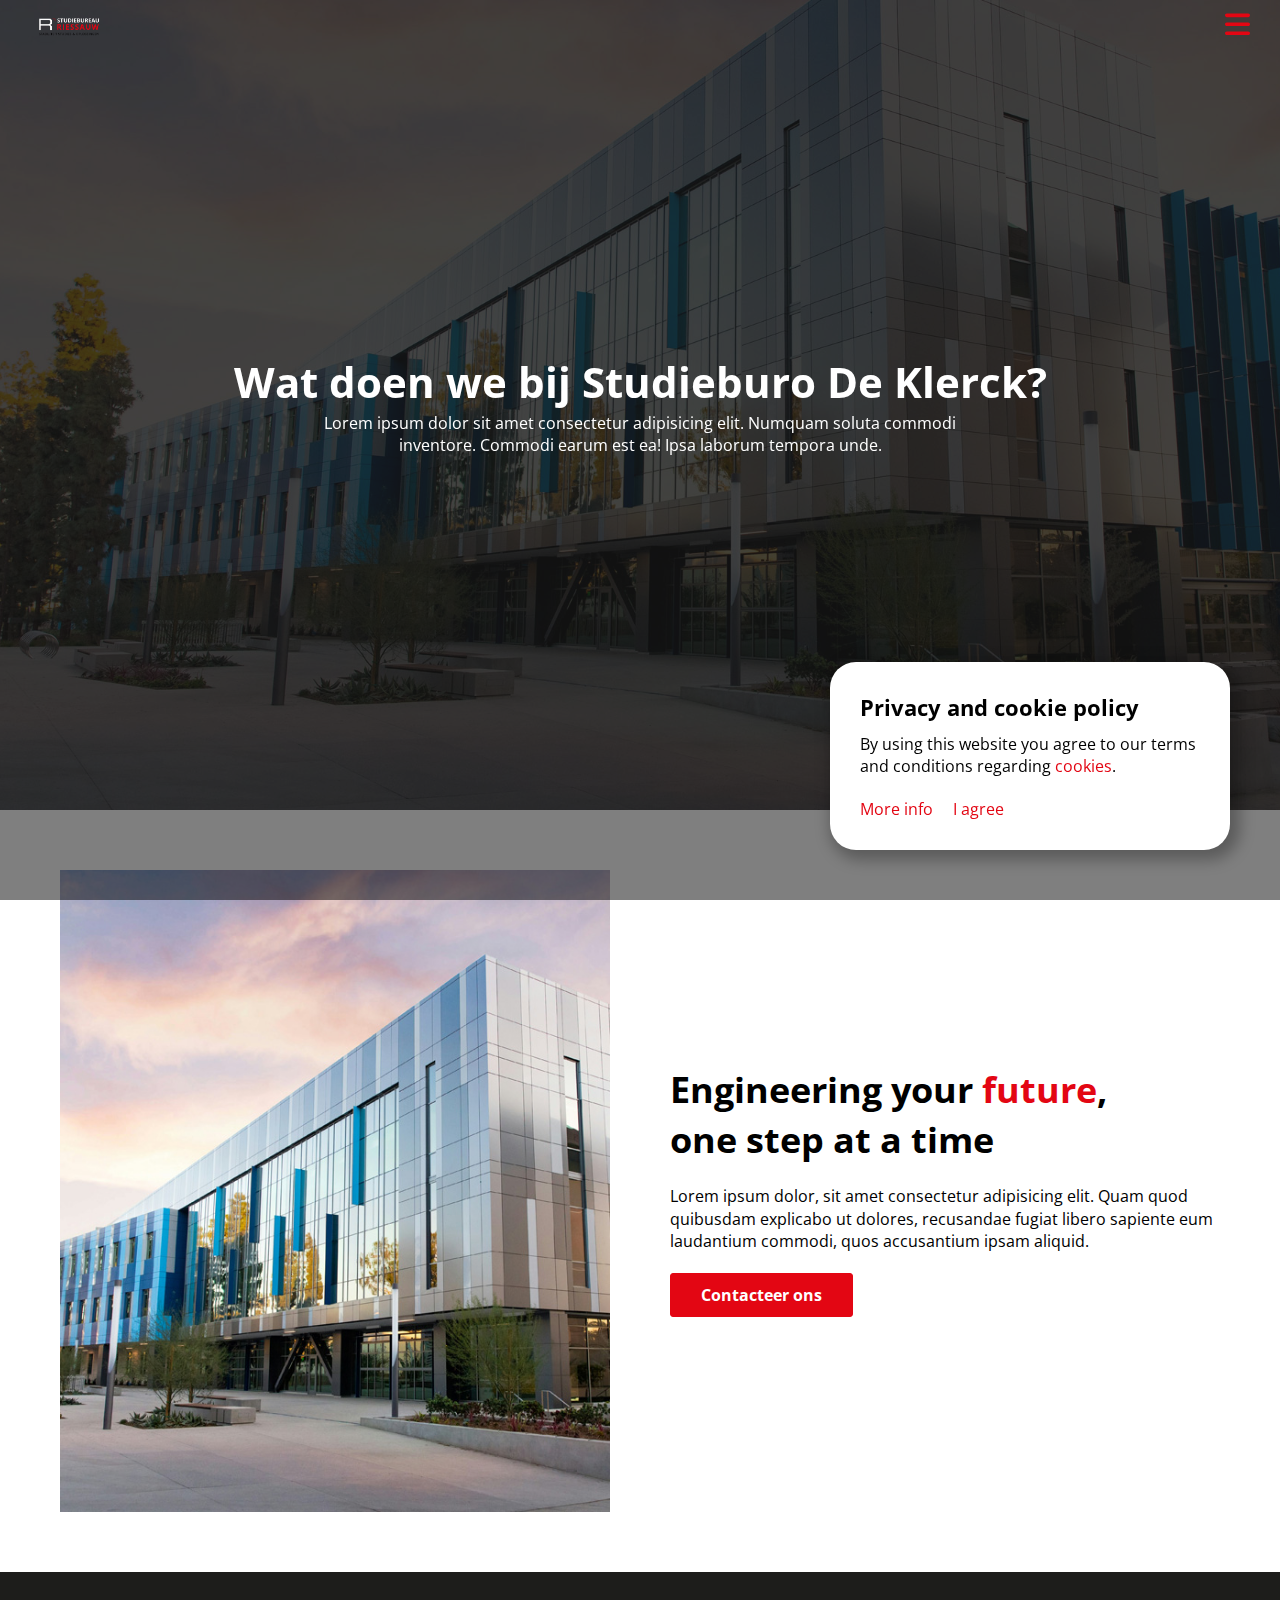
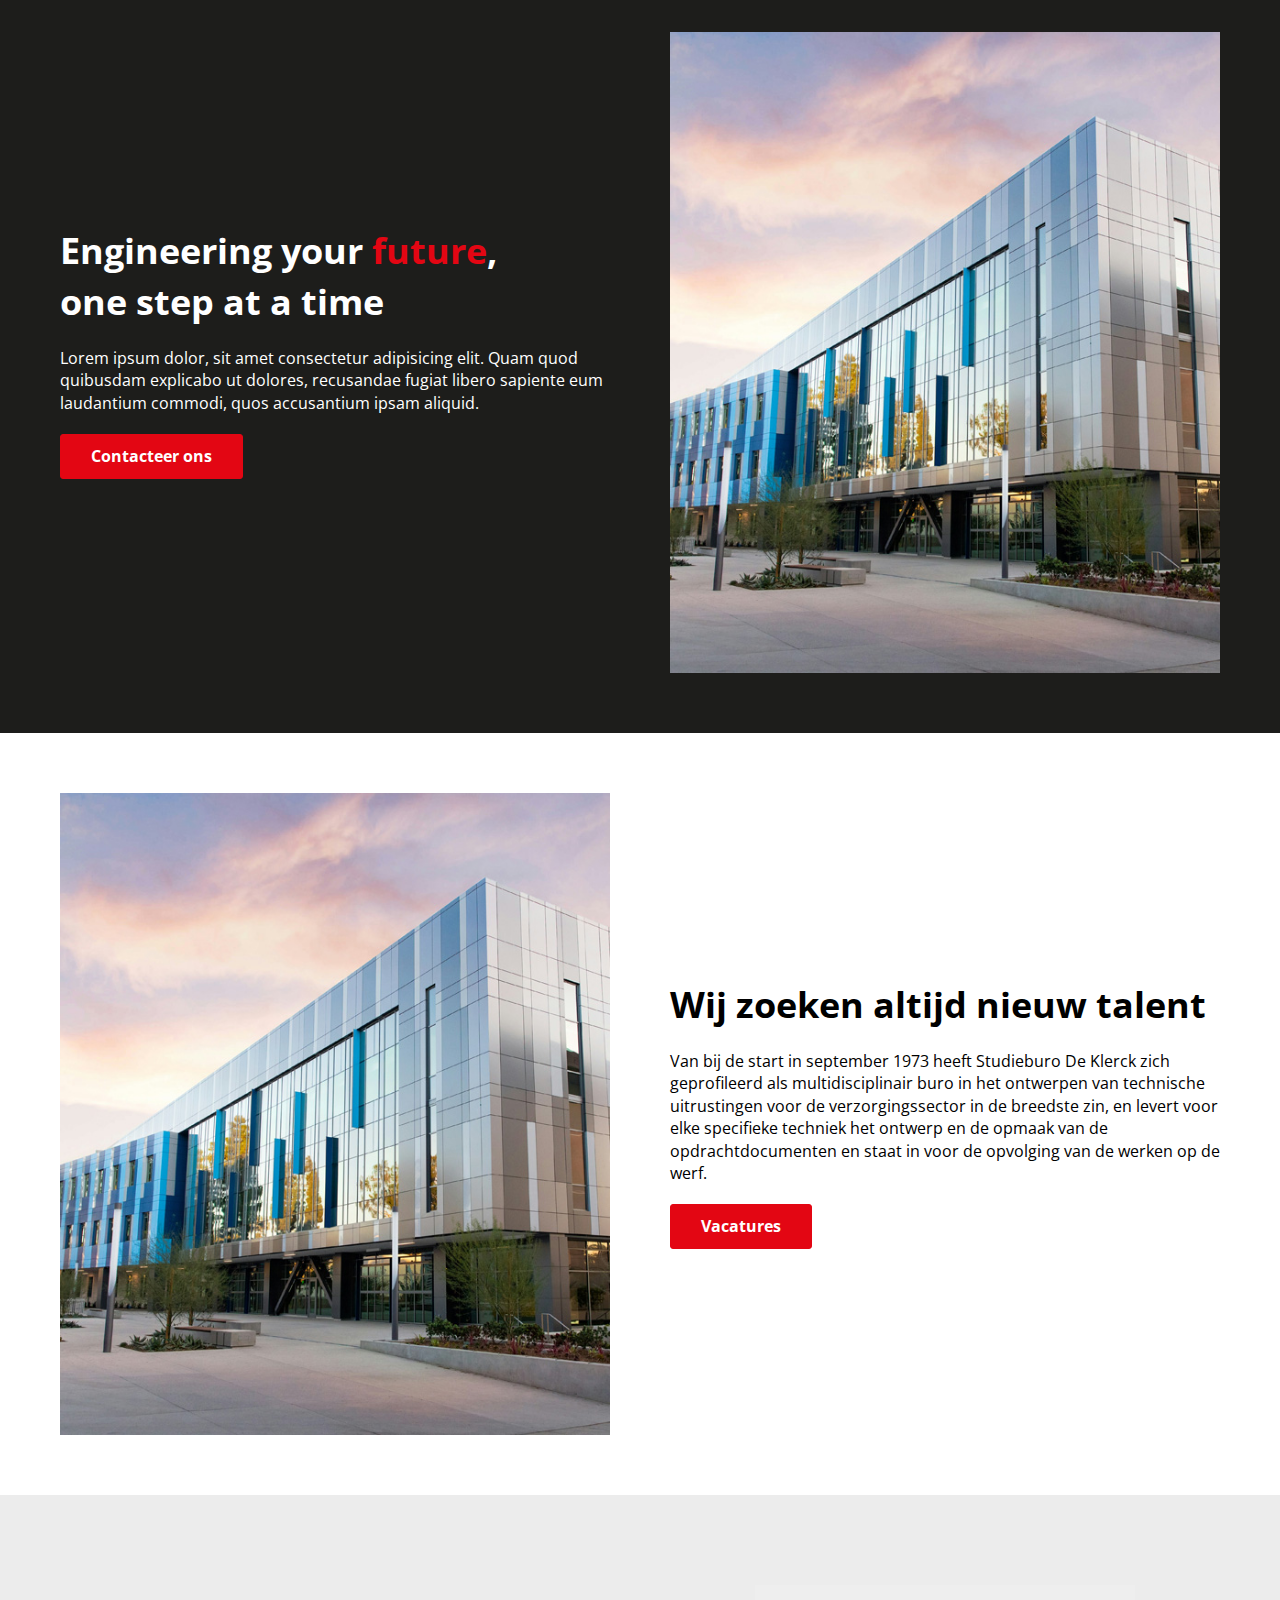
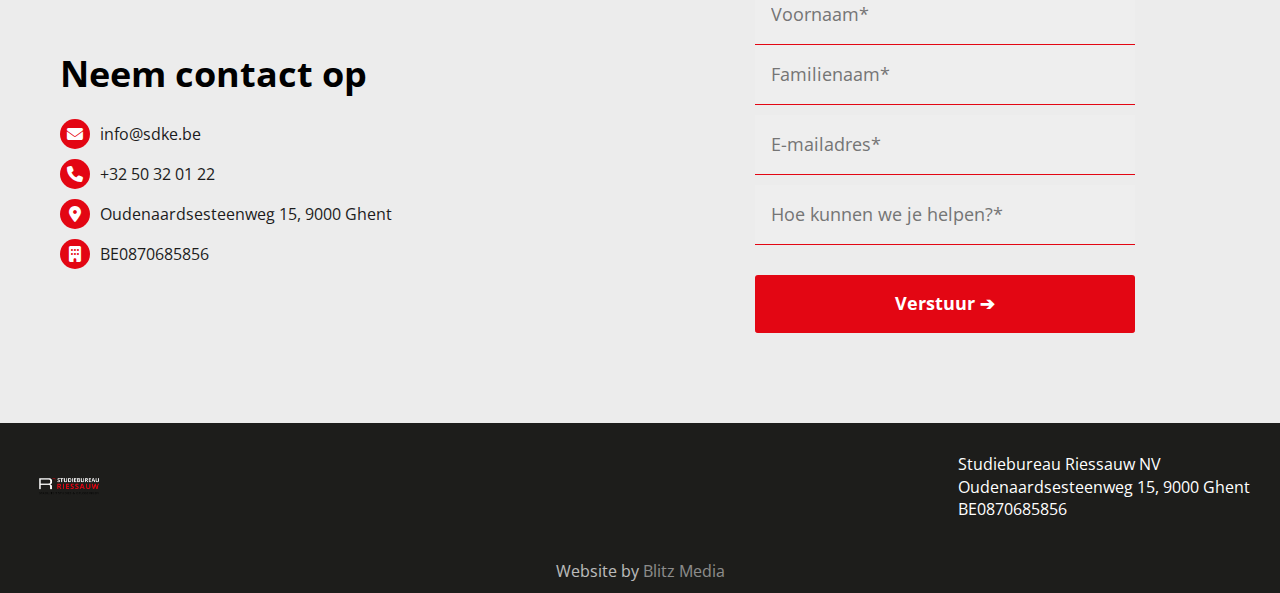
<file: wat-doen-we/index.html>
<!DOCTYPE html>
<html lang="en">
<head>
    <meta charset="UTF-8">
    <meta name="viewport" content="width=device-width, initial-scale=1.0">
    <title>
        Wat Doen We | Studieburo Riessauw
    </title>
    <meta name="description" content="">

    <link rel="stylesheet" href="/css/global.css">
    <link rel="stylesheet" href="/css/header-footer.css">
    <link rel="stylesheet" href="/home/css/style.css">

    <link rel="stylesheet" href="https://cdnjs.cloudflare.com/ajax/libs/font-awesome/6.4.0/css/all.min.css"/>

    <link rel="apple-touch-icon" sizes="180x180" href="/assets/favicon/apple-touch-icon.png">
    <link rel="icon" type="image/png" sizes="32x32" href="/assets/favicon/favicon-32x32.png">
    <link rel="icon" type="image/png" sizes="16x16" href="/assets/favicon/favicon-16x16.png">
    <link rel="manifest" href="/assets/favicon/site.webmanifest">
    <link rel="mask-icon" href="/assets/favicon/safari-pinned-tab.svg" color="#5bbad5">
    <meta name="msapplication-TileColor" content="#da532c">
    <meta name="theme-color" content="#ffffff">

    <!-- Google Tag Manager -->
    <script>(function(w,d,s,l,i){w[l]=w[l]||[];w[l].push({'gtm.start':
    new Date().getTime(),event:'gtm.js'});var f=d.getElementsByTagName(s)[0],
    j=d.createElement(s),dl=l!='dataLayer'?'&l='+l:'';j.async=true;j.src=
    'https://www.googletagmanager.com/gtm.js?id='+i+dl;f.parentNode.insertBefore(j,f);
    })(window,document,'script','dataLayer','GTM-P33V84H7');</script>
    <!-- End Google Tag Manager -->
</head>
<body>
    <!-- Google Tag Manager (noscript) -->
    <noscript><iframe src="https://www.googletagmanager.com/ns.html?id=GTM-P33V84H7"
    height="0" width="0" style="display:none;visibility:hidden"></iframe></noscript>
    <!-- End Google Tag Manager (noscript) -->

<header>
    <div class="section header" id="header">
        <div class="row">
            <div class="container">
                <a class="nav-logo" href="/">
                    <img class="logo" src="/assets/logo/logo.png" alt="Logo">
                </a>

                <nav class="navbar">
                    <a class="nav" href="/">
                        Home
                    </a>
                    <a class="nav" href="/wat-doen-we/">
                        Wat doen we
                    </a>
                    <a class="nav" href="/realisaties/">
                        Realisaties
                    </a>
                    <a class="nav" href="/over/">
                        Over ons
                    </a>
                    <a class="nav" href="/nieuws/">
                        Nieuws
                    </a>
                    <a class="nav" href="/vacatures/">
                        Vacatures
                    </a>
                </nav>
                <div class="button-wrapper">
                    <a class="btn ghost" href="/contact/">
                        Contact
                    </a>
                </div>
            </div>
        </div>

        <div class="topnav-content-sm">
            <div class="header-col">
                <a href="/">
                    <img class="logo" src="/assets/logo/logo.png" alt="Logo">
                </a>
            </div>
            <div class="header-col">
                <a class="icon" id="menu-toggle">
                    <svg xmlns="http://www.w3.org/2000/svg" viewBox="0 0 448 512"><path d="M0 96C0 78.3 14.3 64 32 64H416c17.7 0 32 14.3 32 32s-14.3 32-32 32H32C14.3 128 0 113.7 0 96zM0 256c0-17.7 14.3-32 32-32H416c17.7 0 32 14.3 32 32s-14.3 32-32 32H32c-17.7 0-32-14.3-32-32zM448 416c0 17.7-14.3 32-32 32H32c-17.7 0-32-14.3-32-32s14.3-32 32-32H416c17.7 0 32 14.3 32 32z"/></svg>
                </a>
            </div>
        </div>
        <div class="small-menu-wrapper">
            <div class="small-menu-content">
                <a class="nav" href="/">
                    Home
                </a>
                <a class="nav" href="/wat-doen-we/">
                    Wat doen we
                </a>
                <a class="nav" href="/realisaties/">
                    Realisaties
                </a>
                <a class="nav" href="/over/">
                    Over ons
                </a>
                <a class="nav" href="/nieuws/">
                    Nieuws
                </a>
                <a class="nav" href="/vacatures/">
                    Vacatures
                </a>
            </div>
        </div>
    </div>
</header>
    
<div class="section banner">
    <div class="row flex-col center animate">
        <h1>
            Wat doen we bij Studieburo De Klerck?
        </h1>
        <p>
            Lorem ipsum dolor sit amet consectetur adipisicing elit. Numquam soluta commodi inventore. Commodi earum est ea! Ipsa laborum tempora unde.
        </p>
    </div>
    <div class="overlay"></div>
</div>

<div class="section">
    <div class="row animate">
        <div class="col">
            <img src="/home/img/image1.jpg" alt="">
        </div>
        <div class="col">
            <h2>
                Engineering your <span class="primary">future</span>,
                <br>
                one step at a time
            </h2>
            <p>
                Lorem ipsum dolor, sit amet consectetur adipisicing elit. Quam quod quibusdam explicabo ut dolores, recusandae fugiat libero sapiente eum laudantium commodi, quos accusantium ipsam aliquid.
            </p>
            <a href="" class="btn">
                Contacteer ons
            </a>
        </div>
    </div>
</div>

<div class="section blue">
    <div class="row animate">
        <div class="col">
            <h2>
                Engineering your <span class="primary">future</span>,
                <br>
                one step at a time
            </h2>
            <p>
                Lorem ipsum dolor, sit amet consectetur adipisicing elit. Quam quod quibusdam explicabo ut dolores, recusandae fugiat libero sapiente eum laudantium commodi, quos accusantium ipsam aliquid.
            </p>
            <a href="" class="btn">
                Contacteer ons
            </a>
        </div>
        <div class="col">
            <img src="/home/img/image1.jpg" alt="">
        </div>
    </div>
</div>

<div class="section">
    <div class="row animate">
        <div class="col">
            <img src="/home/img/image1.jpg" alt="">
        </div>
        <div class="col">
            <h2>
                Wij zoeken altijd nieuw talent
            </h2>
            <p>
                Van bij de start in september 1973 heeft Studieburo De Klerck zich geprofileerd als multidisciplinair buro in het ontwerpen van technische uitrustingen voor de verzorgingssector in de breedste zin, en levert voor elke specifieke techniek het ontwerp en de opmaak van de opdrachtdocumenten en staat in voor de opvolging van de werken op de werf.
            </p>
            <a href="" class="btn">
                Vacatures
            </a>
        </div>
    </div>
</div>

<div class="section contact grey" id="contact">
    <div class="row animate">
        <div class="col">
            <h2>
                Neem contact op
            </h2>
            <div class="legal">
                <div class="legal-item">
                    <div class="icon">
                        <i class="fa-solid fa-envelope"></i>
                    </div>
                    <a href="mailto:info@sdke.be">info@sdke.be</a>
                </div>
                <div class="legal-item">
                    <div class="icon">
                        <i class="fa-solid fa-phone"></i>
                    </div>
                    <a href="tel:+32 50 32 01 22">+32 50 32 01 22</a>
                </div>
                <div class="legal-item">
                    <div class="icon">
                        <i class="fa-solid fa-location-dot"></i>
                    </div>
                    <p>Oudenaardsesteenweg 15, 9000 Ghent</p>
                </div>
                <div class="legal-item">
                    <div class="icon">
                        <i class="fa-solid fa-building"></i>
                    </div>
                    <p>BE0870685856</p>
                </div>
            </div>
        </div>
        <div class="col">
            <div class="form-wrapper">
                <form action="https://formspree.io/f/mqkrnkkp" method="post" target="_blank" novalidate>
                    <div class="form-row">
                        <input type="text" value="" name="first-name" placeholder="Voornaam*" required>
                        <input type="email" value="" name="company" placeholder="Familienaam*" required>
                    </div>
                    <div class="form-row">
                        <input type="email" value="" name="email" placeholder="E-mailadres*" required>
                    </div>
                    <div class="form-row">
                        <input type="text" value="" name="message" placeholder="Hoe kunnen we je helpen?*">
                    </div>
                    <input type="submit" value="Verstuur ➔" name="subscribe" class="btn">
                </form>
            </div>
        </div>
    </div>
</div>

<footer>
    <div class="section footer" id="footer">
        <div class="row">
            <a href="/">
                <img class="logo" src="/assets/logo/logo.png" alt="Logo">
            </a>
            <div class="footer-container">
                <p class="legal">
                    Studiebureau Riessauw NV
                    <br>
                    Oudenaardsesteenweg 15, 9000 Ghent
                    <br>
                    BE0870685856
                </p>
            </div>
        </div>
        <div class="made-by">
            <p>
                Website by <a href="https://blitz-media.io" target="_blank">Blitz Media</a>
            </p>
        </div>
    </div>
</footer>

<div class="cookie-banner-wrapper">
    <div class="cookie-banner-content">
        <h4>
            Privacy and cookie policy
        </h4>
        <p>
            By using this website you agree to our terms and conditions regarding <a href="/legal/cookie-policy/">cookies</a>.
        </p>
        <div class="cookies-buttons">
            <a id="more-info" href="/legal/cookie-policy/">
                More info
            </a>
            <a id="accept-cookies">
                I agree
            </a>
        </div>
    </div>
</div>

<div id="overlay"></div>

    <script src="https://code.jquery.com/jquery-3.7.0.min.js"></script>
    <script src="/js/global.js"></script>
</body>
</html>
</file>
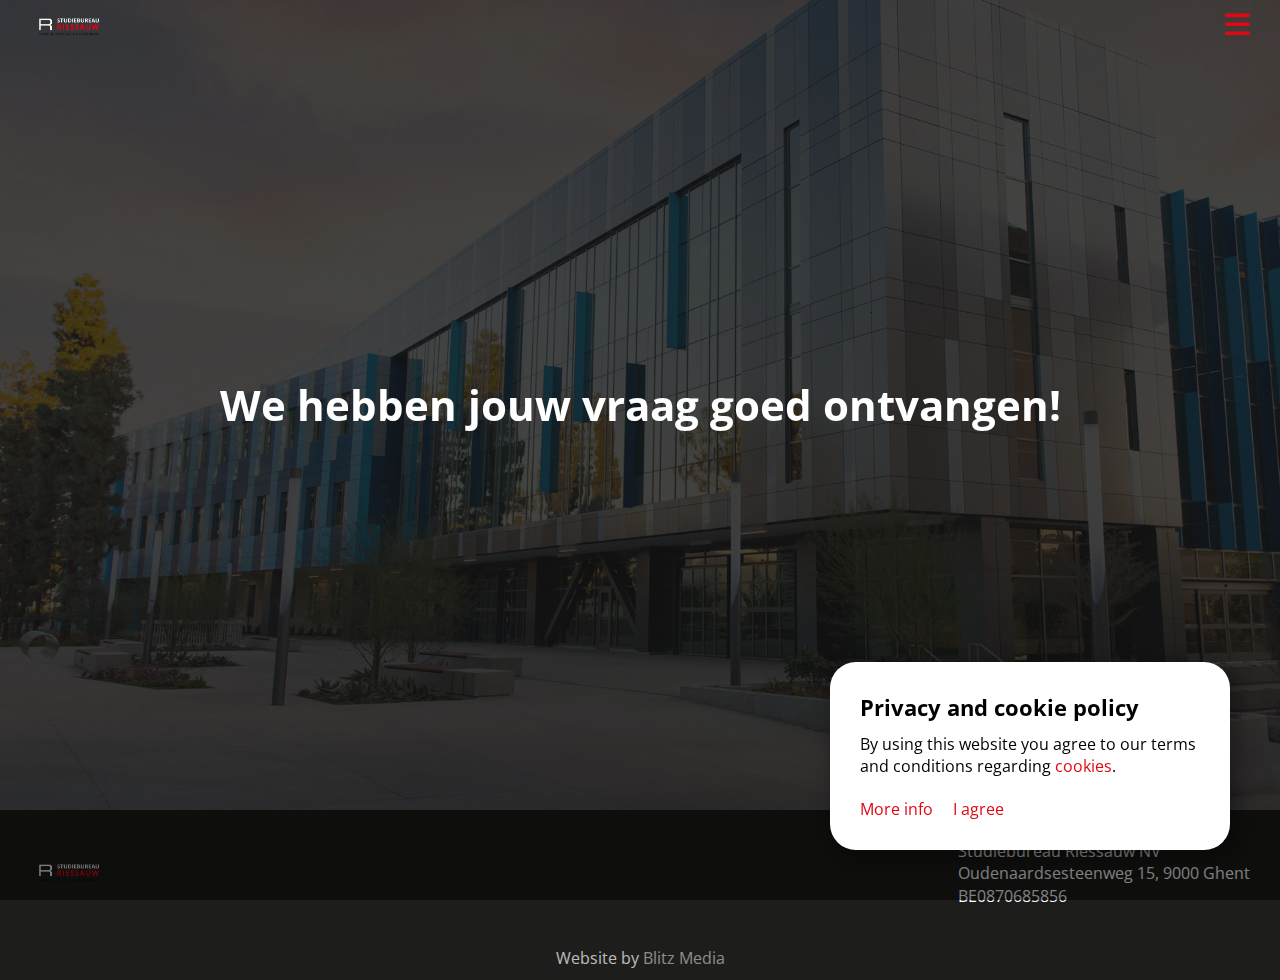
<file: contact/bedankt/index.html>
<!DOCTYPE html>
<html lang="en">
<head>
    <meta charset="UTF-8">
    <meta name="viewport" content="width=device-width, initial-scale=1.0">
    <title>
       We hebben jouw vraag goed ontvangen! | Studieburo Riessauw
    </title>
    <meta name="description" content="">

    <link rel="stylesheet" href="/css/global.css">
    <link rel="stylesheet" href="/css/header-footer.css">
    <link rel="stylesheet" href="/home/css/style.css">

    <link rel="stylesheet" href="https://cdnjs.cloudflare.com/ajax/libs/font-awesome/6.4.0/css/all.min.css"/>

    <link rel="apple-touch-icon" sizes="180x180" href="/assets/favicon/apple-touch-icon.png">
    <link rel="icon" type="image/png" sizes="32x32" href="/assets/favicon/favicon-32x32.png">
    <link rel="icon" type="image/png" sizes="16x16" href="/assets/favicon/favicon-16x16.png">
    <link rel="manifest" href="/assets/favicon/site.webmanifest">
    <link rel="mask-icon" href="/assets/favicon/safari-pinned-tab.svg" color="#5bbad5">
    <meta name="msapplication-TileColor" content="#da532c">
    <meta name="theme-color" content="#ffffff">

    <!-- Google Tag Manager -->
    <script>(function(w,d,s,l,i){w[l]=w[l]||[];w[l].push({'gtm.start':
    new Date().getTime(),event:'gtm.js'});var f=d.getElementsByTagName(s)[0],
    j=d.createElement(s),dl=l!='dataLayer'?'&l='+l:'';j.async=true;j.src=
    'https://www.googletagmanager.com/gtm.js?id='+i+dl;f.parentNode.insertBefore(j,f);
    })(window,document,'script','dataLayer','GTM-P33V84H7');</script>
    <!-- End Google Tag Manager -->
</head>
<body>
   <!-- Google Tag Manager (noscript) -->
    <noscript><iframe src="https://www.googletagmanager.com/ns.html?id=GTM-P33V84H7"
    height="0" width="0" style="display:none;visibility:hidden"></iframe></noscript>
    <!-- End Google Tag Manager (noscript) --> 

<header>
    <div class="section header" id="header">
        <div class="row">
            <div class="container">
                <a class="nav-logo" href="/">
                    <img class="logo" src="/assets/logo/logo.png" alt="Logo">
                </a>

                <nav class="navbar">
                    <a class="nav" href="/">
                        Home
                    </a>
                    <a class="nav" href="/wat-doen-we/">
                        Wat doen we
                    </a>
                    <a class="nav" href="/realisaties/">
                        Realisaties
                    </a>
                    <a class="nav" href="/over/">
                        Over ons
                    </a>
                    <a class="nav" href="/nieuws/">
                        Nieuws
                    </a>
                    <a class="nav" href="/vacatures/">
                        Vacatures
                    </a>
                </nav>
                <div class="button-wrapper">
                    <a class="btn ghost" href="/contact/">
                        Contact
                    </a>
                </div>
            </div>
        </div>

        <div class="topnav-content-sm">
            <div class="header-col">
                <a href="/">
                    <img class="logo" src="/assets/logo/logo.png" alt="Logo">
                </a>
            </div>
            <div class="header-col">
                <a class="icon" id="menu-toggle">
                    <svg xmlns="http://www.w3.org/2000/svg" viewBox="0 0 448 512"><path d="M0 96C0 78.3 14.3 64 32 64H416c17.7 0 32 14.3 32 32s-14.3 32-32 32H32C14.3 128 0 113.7 0 96zM0 256c0-17.7 14.3-32 32-32H416c17.7 0 32 14.3 32 32s-14.3 32-32 32H32c-17.7 0-32-14.3-32-32zM448 416c0 17.7-14.3 32-32 32H32c-17.7 0-32-14.3-32-32s14.3-32 32-32H416c17.7 0 32 14.3 32 32z"/></svg>
                </a>
            </div>
        </div>
        <div class="small-menu-wrapper">
            <div class="small-menu-content">
                <a class="nav" href="/">
                    Home
                </a>
                <a class="nav" href="/wat-doen-we/">
                    Wat doen we
                </a>
                <a class="nav" href="/realisaties/">
                    Realisaties
                </a>
                <a class="nav" href="/over/">
                    Over ons
                </a>
                <a class="nav" href="/nieuws/">
                    Nieuws
                </a>
                <a class="nav" href="/vacatures/">
                    Vacatures
                </a>
            </div>
        </div>
    </div>
</header>
    
<div class="section banner">
    <div class="row flex-col center">
        <h1>
            We hebben jouw vraag goed ontvangen!
        </h1>
    </div>
    <div class="overlay"></div>
</div>

<footer>
    <div class="section footer" id="footer">
        <div class="row">
            <a href="/">
                <img class="logo" src="/assets/logo/logo.png" alt="Logo">
            </a>
            <div class="footer-container">
                <p class="legal">
                    Studiebureau Riessauw NV
                    <br>
                    Oudenaardsesteenweg 15, 9000 Ghent
                    <br>
                    BE0870685856
                </p>
            </div>
        </div>
        <div class="made-by">
            <p>
                Website by <a href="https://blitz-media.io" target="_blank">Blitz Media</a>
            </p>
        </div>
    </div>
</footer>

<div class="cookie-banner-wrapper">
    <div class="cookie-banner-content">
        <h4>
            Privacy and cookie policy
        </h4>
        <p>
            By using this website you agree to our terms and conditions regarding <a href="/legal/cookie-policy/">cookies</a>.
        </p>
        <div class="cookies-buttons">
            <a id="more-info" href="/legal/cookie-policy/">
                More info
            </a>
            <a id="accept-cookies">
                I agree
            </a>
        </div>
    </div>
</div>

<div id="overlay"></div>

    <script src="https://code.jquery.com/jquery-3.7.0.min.js"></script>
    <script src="/js/global.js"></script>
</body>
</html>
</file>
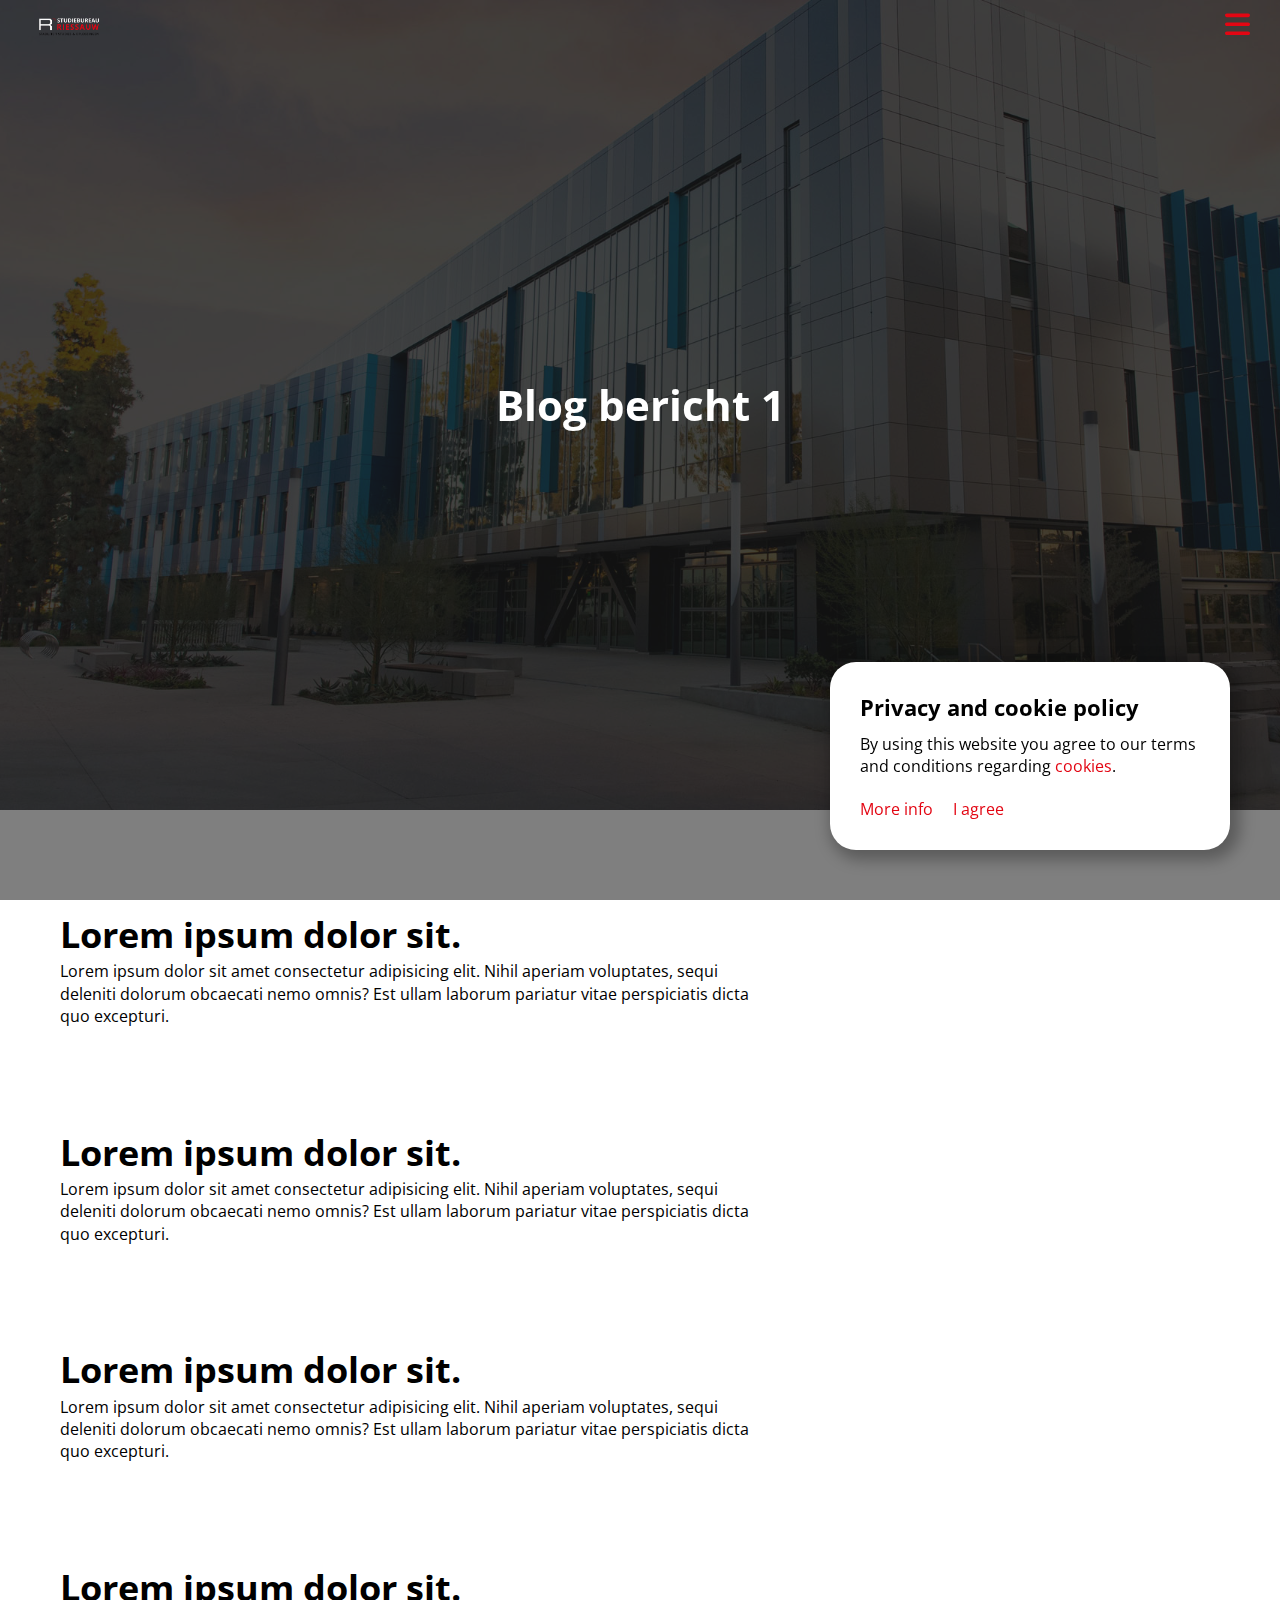
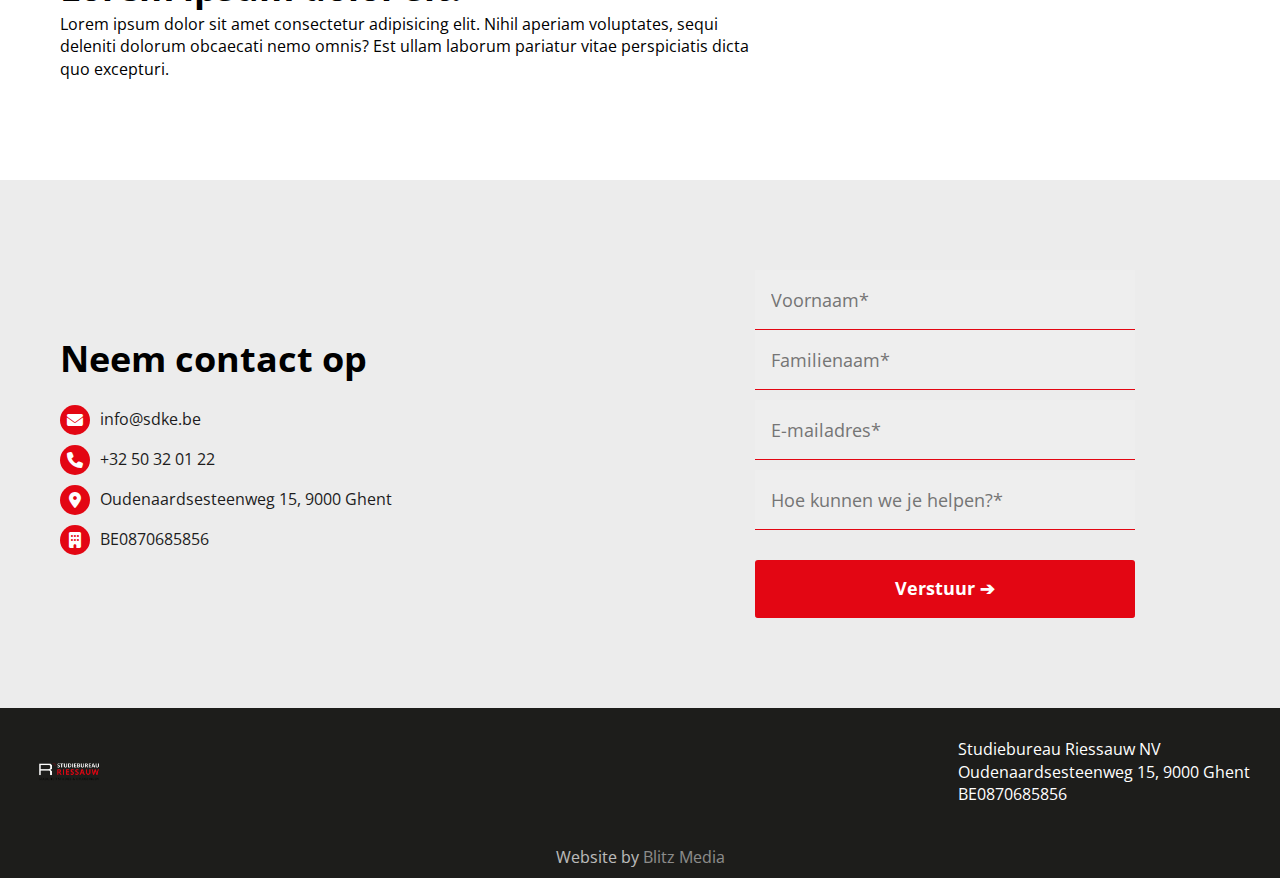
<file: nieuws/blog-1/index.html>
<!DOCTYPE html>
<html lang="en">
<head>
    <meta charset="UTF-8">
    <meta name="viewport" content="width=device-width, initial-scale=1.0">
    <title>
        Blog bericht 1 | Studieburo Riessauw
    </title>
    <meta name="description" content="">

    <link rel="stylesheet" href="/css/global.css">
    <link rel="stylesheet" href="/css/header-footer.css">
    <link rel="stylesheet" href="/home/css/style.css">
    <link rel="stylesheet" href="/nieuws/css/style.css">
    <link rel="stylesheet" href="/nieuws/css/post.css">

    <link rel="stylesheet" href="https://cdnjs.cloudflare.com/ajax/libs/font-awesome/6.4.0/css/all.min.css"/>

    <link rel="apple-touch-icon" sizes="180x180" href="/assets/favicon/apple-touch-icon.png">
    <link rel="icon" type="image/png" sizes="32x32" href="/assets/favicon/favicon-32x32.png">
    <link rel="icon" type="image/png" sizes="16x16" href="/assets/favicon/favicon-16x16.png">
    <link rel="manifest" href="/assets/favicon/site.webmanifest">
    <link rel="mask-icon" href="/assets/favicon/safari-pinned-tab.svg" color="#5bbad5">
    <meta name="msapplication-TileColor" content="#da532c">
    <meta name="theme-color" content="#ffffff">

    <!-- Google Tag Manager -->
    <script>(function(w,d,s,l,i){w[l]=w[l]||[];w[l].push({'gtm.start':
    new Date().getTime(),event:'gtm.js'});var f=d.getElementsByTagName(s)[0],
    j=d.createElement(s),dl=l!='dataLayer'?'&l='+l:'';j.async=true;j.src=
    'https://www.googletagmanager.com/gtm.js?id='+i+dl;f.parentNode.insertBefore(j,f);
    })(window,document,'script','dataLayer','GTM-P33V84H7');</script>
    <!-- End Google Tag Manager -->
</head>
<body>
    <!-- Google Tag Manager (noscript) -->
    <noscript><iframe src="https://www.googletagmanager.com/ns.html?id=GTM-P33V84H7"
    height="0" width="0" style="display:none;visibility:hidden"></iframe></noscript>
    <!-- End Google Tag Manager (noscript) -->

<header>
    <div class="section header" id="header">
        <div class="row">
            <div class="container">
                <a class="nav-logo" href="/">
                    <img class="logo" src="/assets/logo/logo.png" alt="Logo">
                </a>

                <nav class="navbar">
                    <a class="nav" href="/">
                        Home
                    </a>
                    <a class="nav" href="/wat-doen-we/">
                        Wat doen we
                    </a>
                    <a class="nav" href="/realisaties/">
                        Realisaties
                    </a>
                    <a class="nav" href="/over/">
                        Over ons
                    </a>
                    <a class="nav" href="/nieuws/">
                        Nieuws
                    </a>
                    <a class="nav" href="/vacatures/">
                        Vacatures
                    </a>
                </nav>
                <div class="button-wrapper">
                    <a class="btn ghost" href="/contact/">
                        Contact
                    </a>
                </div>
            </div>
        </div>

        <div class="topnav-content-sm">
            <div class="header-col">
                <a href="/">
                    <img class="logo" src="/assets/logo/logo.png" alt="Logo">
                </a>
            </div>
            <div class="header-col">
                <a class="icon" id="menu-toggle">
                    <svg xmlns="http://www.w3.org/2000/svg" viewBox="0 0 448 512"><path d="M0 96C0 78.3 14.3 64 32 64H416c17.7 0 32 14.3 32 32s-14.3 32-32 32H32C14.3 128 0 113.7 0 96zM0 256c0-17.7 14.3-32 32-32H416c17.7 0 32 14.3 32 32s-14.3 32-32 32H32c-17.7 0-32-14.3-32-32zM448 416c0 17.7-14.3 32-32 32H32c-17.7 0-32-14.3-32-32s14.3-32 32-32H416c17.7 0 32 14.3 32 32z"/></svg>
                </a>
            </div>
        </div>
        <div class="small-menu-wrapper">
            <div class="small-menu-content">
                <a class="nav" href="/">
                    Home
                </a>
                <a class="nav" href="/wat-doen-we/">
                    Wat doen we
                </a>
                <a class="nav" href="/realisaties/">
                    Realisaties
                </a>
                <a class="nav" href="/over/">
                    Over ons
                </a>
                <a class="nav" href="/nieuws/">
                    Nieuws
                </a>
                <a class="nav" href="/vacatures/">
                    Vacatures
                </a>
            </div>
        </div>
    </div>
</header>
    
<div class="section banner">
    <div class="row flex-col center animate">
        <h1>
            Blog bericht 1
        </h1>
    </div>
    <div class="overlay"></div>
</div>

<div class="section job-post">
    <div class="row flex-col animate">
        <div class="container">
            <h2>
                Lorem ipsum dolor sit.
            </h2>
            <p>
                Lorem ipsum dolor sit amet consectetur adipisicing elit. Nihil aperiam voluptates, sequi deleniti dolorum obcaecati nemo omnis? Est ullam laborum pariatur vitae perspiciatis dicta quo excepturi.
            </p>
        </div>

        <div class="container">
            <h2>
                Lorem ipsum dolor sit.
            </h2>
            <p>
                Lorem ipsum dolor sit amet consectetur adipisicing elit. Nihil aperiam voluptates, sequi deleniti dolorum obcaecati nemo omnis? Est ullam laborum pariatur vitae perspiciatis dicta quo excepturi.
            </p>
        </div>

        <div class="container">
            <h2>
                Lorem ipsum dolor sit.
            </h2>
            <p>
                Lorem ipsum dolor sit amet consectetur adipisicing elit. Nihil aperiam voluptates, sequi deleniti dolorum obcaecati nemo omnis? Est ullam laborum pariatur vitae perspiciatis dicta quo excepturi.
            </p>
        </div>

        <div class="container">
            <h2>
                Lorem ipsum dolor sit.
            </h2>
            <p>
                Lorem ipsum dolor sit amet consectetur adipisicing elit. Nihil aperiam voluptates, sequi deleniti dolorum obcaecati nemo omnis? Est ullam laborum pariatur vitae perspiciatis dicta quo excepturi.
            </p>
        </div>
    </div>
</div>

<div class="section contact grey" id="contact">
    <div class="row animate">
        <div class="col">
            <h2>
                Neem contact op
            </h2>
            <div class="legal">
                <div class="legal-item">
                    <div class="icon">
                        <i class="fa-solid fa-envelope"></i>
                    </div>
                    <a href="mailto:info@sdke.be">info@sdke.be</a>
                </div>
                <div class="legal-item">
                    <div class="icon">
                        <i class="fa-solid fa-phone"></i>
                    </div>
                    <a href="tel:+32 50 32 01 22">+32 50 32 01 22</a>
                </div>
                <div class="legal-item">
                    <div class="icon">
                        <i class="fa-solid fa-location-dot"></i>
                    </div>
                    <p>Oudenaardsesteenweg 15, 9000 Ghent</p>
                </div>
                <div class="legal-item">
                    <div class="icon">
                        <i class="fa-solid fa-building"></i>
                    </div>
                    <p>BE0870685856</p>
                </div>
            </div>
        </div>
        <div class="col">
            <div class="form-wrapper">
                <form action="https://formspree.io/f/mqkrnkkp" method="post" target="_blank" novalidate>
                    <div class="form-row">
                        <input type="text" value="" name="first-name" placeholder="Voornaam*" required>
                        <input type="email" value="" name="company" placeholder="Familienaam*" required>
                    </div>
                    <div class="form-row">
                        <input type="email" value="" name="email" placeholder="E-mailadres*" required>
                    </div>
                    <div class="form-row">
                        <input type="text" value="" name="message" placeholder="Hoe kunnen we je helpen?*">
                    </div>
                    <input type="submit" value="Verstuur ➔" name="subscribe" class="btn">
                </form>
            </div>
        </div>
    </div>
</div>

<footer>
    <div class="section footer" id="footer">
        <div class="row">
            <a href="/">
                <img class="logo" src="/assets/logo/logo.png" alt="Logo">
            </a>
            <div class="footer-container">
                <p class="legal">
                    Studiebureau Riessauw NV
                    <br>
                    Oudenaardsesteenweg 15, 9000 Ghent
                    <br>
                    BE0870685856
                </p>
            </div>
        </div>
        <div class="made-by">
            <p>
                Website by <a href="https://blitz-media.io" target="_blank">Blitz Media</a>
            </p>
        </div>
    </div>
</footer>

<div class="cookie-banner-wrapper">
    <div class="cookie-banner-content">
        <h4>
            Privacy and cookie policy
        </h4>
        <p>
            By using this website you agree to our terms and conditions regarding <a href="/legal/cookie-policy/">cookies</a>.
        </p>
        <div class="cookies-buttons">
            <a id="more-info" href="/legal/cookie-policy/">
                More info
            </a>
            <a id="accept-cookies">
                I agree
            </a>
        </div>
    </div>
</div>

<div id="overlay"></div>

    <script src="https://code.jquery.com/jquery-3.7.0.min.js"></script>
    <script src="/js/global.js"></script>
</body>
</html>
</file>
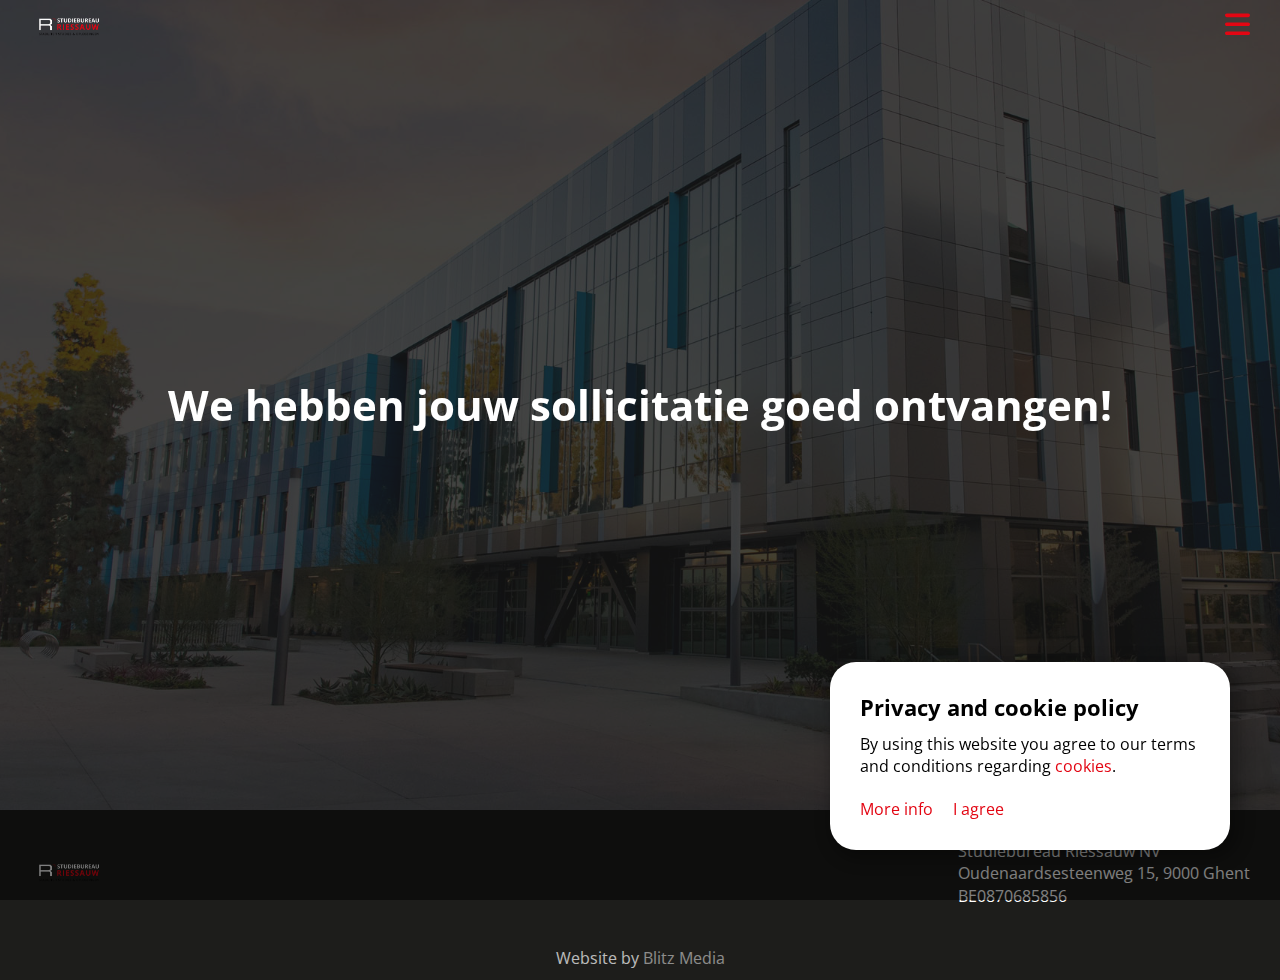
<file: vacatures/bedankt/index.html>
<!DOCTYPE html>
<html lang="en">
<head>
    <meta charset="UTF-8">
    <meta name="viewport" content="width=device-width, initial-scale=1.0">
    <title>
       We hebben jouw sollicitatie goed ontvangen! | Studieburo Riessauw
    </title>
    <meta name="description" content="">

    <link rel="stylesheet" href="/css/global.css">
    <link rel="stylesheet" href="/css/header-footer.css">
    <link rel="stylesheet" href="/home/css/style.css">

    <link rel="stylesheet" href="https://cdnjs.cloudflare.com/ajax/libs/font-awesome/6.4.0/css/all.min.css"/>

    <link rel="apple-touch-icon" sizes="180x180" href="/assets/favicon/apple-touch-icon.png">
    <link rel="icon" type="image/png" sizes="32x32" href="/assets/favicon/favicon-32x32.png">
    <link rel="icon" type="image/png" sizes="16x16" href="/assets/favicon/favicon-16x16.png">
    <link rel="manifest" href="/assets/favicon/site.webmanifest">
    <link rel="mask-icon" href="/assets/favicon/safari-pinned-tab.svg" color="#5bbad5">
    <meta name="msapplication-TileColor" content="#da532c">
    <meta name="theme-color" content="#ffffff">

    <!-- Google Tag Manager -->
    <script>(function(w,d,s,l,i){w[l]=w[l]||[];w[l].push({'gtm.start':
    new Date().getTime(),event:'gtm.js'});var f=d.getElementsByTagName(s)[0],
    j=d.createElement(s),dl=l!='dataLayer'?'&l='+l:'';j.async=true;j.src=
    'https://www.googletagmanager.com/gtm.js?id='+i+dl;f.parentNode.insertBefore(j,f);
    })(window,document,'script','dataLayer','GTM-P33V84H7');</script>
    <!-- End Google Tag Manager -->
</head>
<body>
   <!-- Google Tag Manager (noscript) -->
    <noscript><iframe src="https://www.googletagmanager.com/ns.html?id=GTM-P33V84H7"
    height="0" width="0" style="display:none;visibility:hidden"></iframe></noscript>
    <!-- End Google Tag Manager (noscript) --> 

<header>
    <div class="section header" id="header">
        <div class="row">
            <div class="container">
                <a class="nav-logo" href="/">
                    <img class="logo" src="/assets/logo/logo.png" alt="Logo">
                </a>

                <nav class="navbar">
                    <a class="nav" href="/">
                        Home
                    </a>
                    <a class="nav" href="/wat-doen-we/">
                        Wat doen we
                    </a>
                    <a class="nav" href="/realisaties/">
                        Realisaties
                    </a>
                    <a class="nav" href="/over/">
                        Over ons
                    </a>
                    <a class="nav" href="/nieuws/">
                        Nieuws
                    </a>
                    <a class="nav" href="/vacatures/">
                        Vacatures
                    </a>
                </nav>
                <div class="button-wrapper">
                    <a class="btn ghost" href="/contact/">
                        Contact
                    </a>
                </div>
            </div>
        </div>

        <div class="topnav-content-sm">
            <div class="header-col">
                <a href="/">
                    <img class="logo" src="/assets/logo/logo.png" alt="Logo">
                </a>
            </div>
            <div class="header-col">
                <a class="icon" id="menu-toggle">
                    <svg xmlns="http://www.w3.org/2000/svg" viewBox="0 0 448 512"><path d="M0 96C0 78.3 14.3 64 32 64H416c17.7 0 32 14.3 32 32s-14.3 32-32 32H32C14.3 128 0 113.7 0 96zM0 256c0-17.7 14.3-32 32-32H416c17.7 0 32 14.3 32 32s-14.3 32-32 32H32c-17.7 0-32-14.3-32-32zM448 416c0 17.7-14.3 32-32 32H32c-17.7 0-32-14.3-32-32s14.3-32 32-32H416c17.7 0 32 14.3 32 32z"/></svg>
                </a>
            </div>
        </div>
        <div class="small-menu-wrapper">
            <div class="small-menu-content">
                <a class="nav" href="/">
                    Home
                </a>
                <a class="nav" href="/wat-doen-we/">
                    Wat doen we
                </a>
                <a class="nav" href="/realisaties/">
                    Realisaties
                </a>
                <a class="nav" href="/over/">
                    Over ons
                </a>
                <a class="nav" href="/nieuws/">
                    Nieuws
                </a>
                <a class="nav" href="/vacatures/">
                    Vacatures
                </a>
            </div>
        </div>
    </div>
</header>
    
<div class="section banner">
    <div class="row flex-col center">
        <h1>
            We hebben jouw sollicitatie goed ontvangen!
        </h1>
    </div>
    <div class="overlay"></div>
</div>

<footer>
    <div class="section footer" id="footer">
        <div class="row">
            <a href="/">
                <img class="logo" src="/assets/logo/logo.png" alt="Logo">
            </a>
            <div class="footer-container">
                <p class="legal">
                    Studiebureau Riessauw NV
                    <br>
                    Oudenaardsesteenweg 15, 9000 Ghent
                    <br>
                    BE0870685856
                </p>
            </div>
        </div>
        <div class="made-by">
            <p>
                Website by <a href="https://blitz-media.io" target="_blank">Blitz Media</a>
            </p>
        </div>
    </div>
</footer>

<div class="cookie-banner-wrapper">
    <div class="cookie-banner-content">
        <h4>
            Privacy and cookie policy
        </h4>
        <p>
            By using this website you agree to our terms and conditions regarding <a href="/legal/cookie-policy/">cookies</a>.
        </p>
        <div class="cookies-buttons">
            <a id="more-info" href="/legal/cookie-policy/">
                More info
            </a>
            <a id="accept-cookies">
                I agree
            </a>
        </div>
    </div>
</div>

<div id="overlay"></div>

    <script src="https://code.jquery.com/jquery-3.7.0.min.js"></script>
    <script src="/js/global.js"></script>
</body>
</html>
</file>
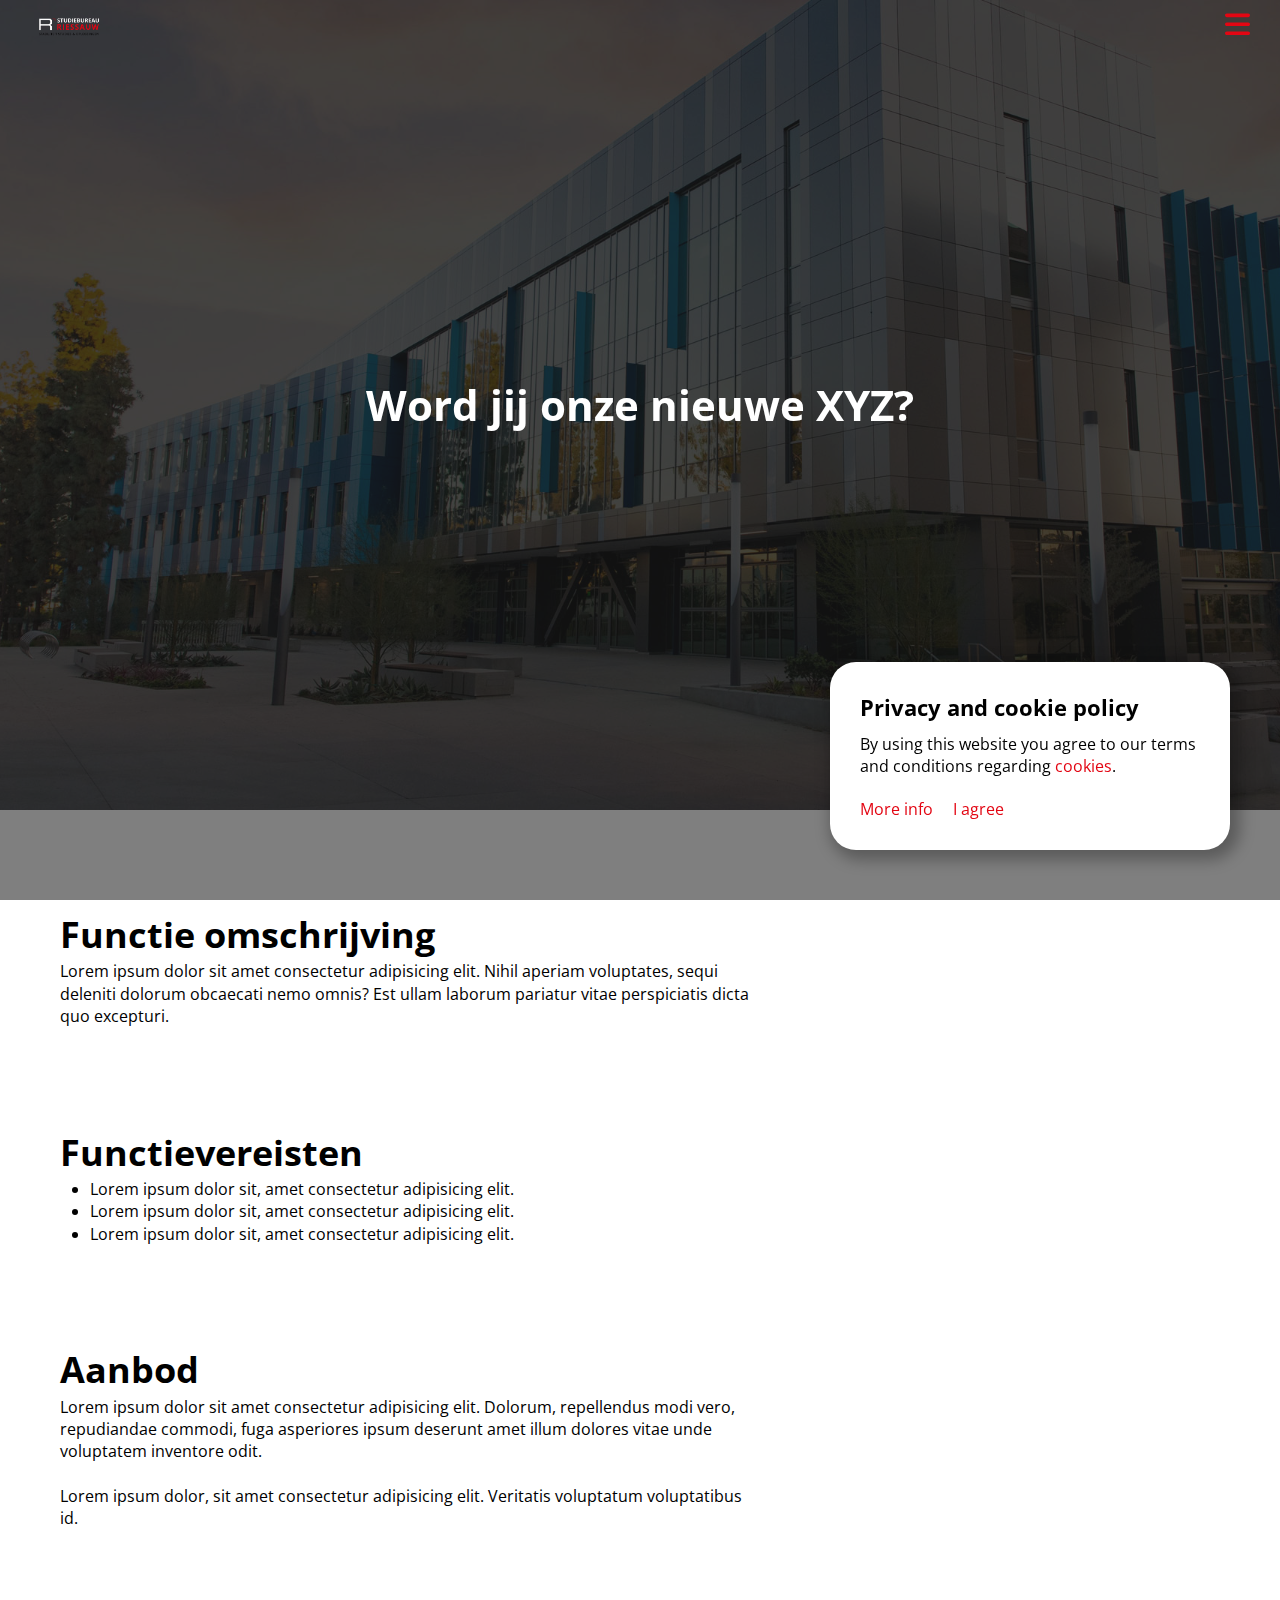
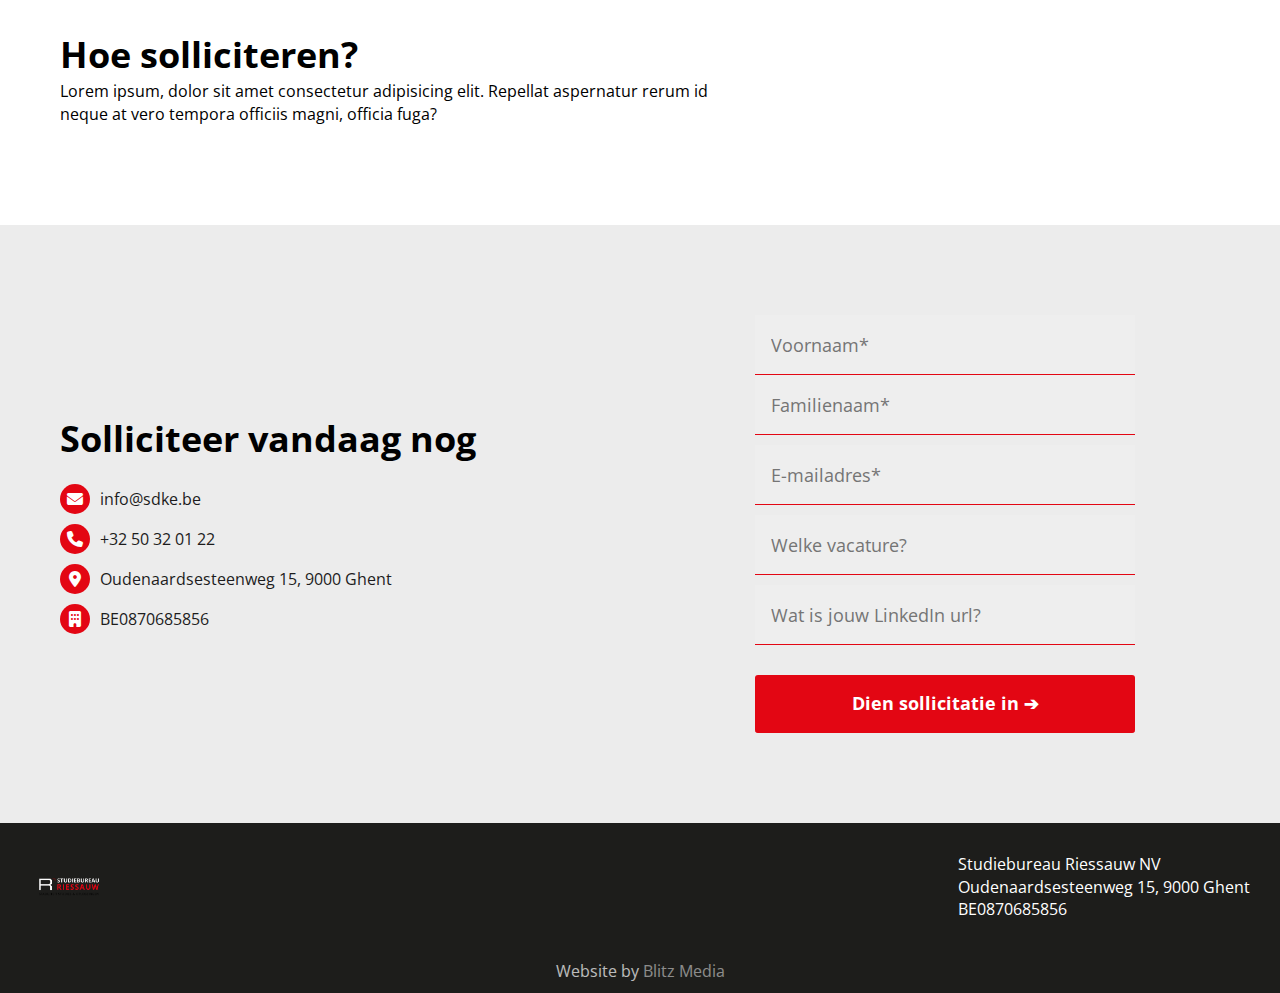
<file: vacatures/job-opening-1/index.html>
<!DOCTYPE html>
<html lang="en">
<head>
    <meta charset="UTF-8">
    <meta name="viewport" content="width=device-width, initial-scale=1.0">
    <title>
        Job Opening 1 | Studieburo Riessauw
    </title>
    <meta name="description" content="">

    <link rel="stylesheet" href="/css/global.css">
    <link rel="stylesheet" href="/css/header-footer.css">
    <link rel="stylesheet" href="/home/css/style.css">
    <link rel="stylesheet" href="/vacatures/css/style.css">
    <link rel="stylesheet" href="/vacatures/css/post.css">

    <link rel="stylesheet" href="https://cdnjs.cloudflare.com/ajax/libs/font-awesome/6.4.0/css/all.min.css"/>

    <link rel="apple-touch-icon" sizes="180x180" href="/assets/favicon/apple-touch-icon.png">
    <link rel="icon" type="image/png" sizes="32x32" href="/assets/favicon/favicon-32x32.png">
    <link rel="icon" type="image/png" sizes="16x16" href="/assets/favicon/favicon-16x16.png">
    <link rel="manifest" href="/assets/favicon/site.webmanifest">
    <link rel="mask-icon" href="/assets/favicon/safari-pinned-tab.svg" color="#5bbad5">
    <meta name="msapplication-TileColor" content="#da532c">
    <meta name="theme-color" content="#ffffff">

    <!-- Google Tag Manager -->
    <script>(function(w,d,s,l,i){w[l]=w[l]||[];w[l].push({'gtm.start':
    new Date().getTime(),event:'gtm.js'});var f=d.getElementsByTagName(s)[0],
    j=d.createElement(s),dl=l!='dataLayer'?'&l='+l:'';j.async=true;j.src=
    'https://www.googletagmanager.com/gtm.js?id='+i+dl;f.parentNode.insertBefore(j,f);
    })(window,document,'script','dataLayer','GTM-P33V84H7');</script>
    <!-- End Google Tag Manager -->
</head>
<body>
    <!-- Google Tag Manager (noscript) -->
    <noscript><iframe src="https://www.googletagmanager.com/ns.html?id=GTM-P33V84H7"
    height="0" width="0" style="display:none;visibility:hidden"></iframe></noscript>
    <!-- End Google Tag Manager (noscript) -->

<header>
    <div class="section header" id="header">
        <div class="row">
            <div class="container">
                <a class="nav-logo" href="/">
                    <img class="logo" src="/assets/logo/logo.png" alt="Logo">
                </a>

                <nav class="navbar">
                    <a class="nav" href="/">
                        Home
                    </a>
                    <a class="nav" href="/wat-doen-we/">
                        Wat doen we
                    </a>
                    <a class="nav" href="/realisaties/">
                        Realisaties
                    </a>
                    <a class="nav" href="/over/">
                        Over ons
                    </a>
                    <a class="nav" href="/nieuws/">
                        Nieuws
                    </a>
                    <a class="nav" href="/vacatures/">
                        Vacatures
                    </a>
                </nav>
                <div class="button-wrapper">
                    <a class="btn ghost" href="/contact/">
                        Contact
                    </a>
                </div>
            </div>
        </div>

        <div class="topnav-content-sm">
            <div class="header-col">
                <a href="/">
                    <img class="logo" src="/assets/logo/logo.png" alt="Logo">
                </a>
            </div>
            <div class="header-col">
                <a class="icon" id="menu-toggle">
                    <svg xmlns="http://www.w3.org/2000/svg" viewBox="0 0 448 512"><path d="M0 96C0 78.3 14.3 64 32 64H416c17.7 0 32 14.3 32 32s-14.3 32-32 32H32C14.3 128 0 113.7 0 96zM0 256c0-17.7 14.3-32 32-32H416c17.7 0 32 14.3 32 32s-14.3 32-32 32H32c-17.7 0-32-14.3-32-32zM448 416c0 17.7-14.3 32-32 32H32c-17.7 0-32-14.3-32-32s14.3-32 32-32H416c17.7 0 32 14.3 32 32z"/></svg>
                </a>
            </div>
        </div>
        <div class="small-menu-wrapper">
            <div class="small-menu-content">
                <a class="nav" href="/">
                    Home
                </a>
                <a class="nav" href="/wat-doen-we/">
                    Wat doen we
                </a>
                <a class="nav" href="/realisaties/">
                    Realisaties
                </a>
                <a class="nav" href="/over/">
                    Over ons
                </a>
                <a class="nav" href="/nieuws/">
                    Nieuws
                </a>
                <a class="nav" href="/vacatures/">
                    Vacatures
                </a>
            </div>
        </div>
    </div>
</header>
    
<div class="section banner">
    <div class="row flex-col center animate">
        <h1>
            Word jij onze nieuwe XYZ?
        </h1>
    </div>
    <div class="overlay"></div>
</div>

<div class="section job-post">
    <div class="row flex-col animate">
        <div class="container">
            <h2>
                Functie omschrijving
            </h2>
            <p>
                Lorem ipsum dolor sit amet consectetur adipisicing elit. Nihil aperiam voluptates, sequi deleniti dolorum obcaecati nemo omnis? Est ullam laborum pariatur vitae perspiciatis dicta quo excepturi.
            </p>
        </div>

        <div class="container">
            <h2>
                Functievereisten
            </h2>
            <ul>
                <li>
                    Lorem ipsum dolor sit, amet consectetur adipisicing elit.
                </li>
                <li>
                    Lorem ipsum dolor sit, amet consectetur adipisicing elit.
                </li>
                <li>
                    Lorem ipsum dolor sit, amet consectetur adipisicing elit.
                </li>
            </ul>
        </div>

        <div class="container">
            <h2>
                Aanbod
            </h2>
            <p>
                Lorem ipsum dolor sit amet consectetur adipisicing elit. Dolorum, repellendus modi vero, repudiandae commodi, fuga asperiores ipsum deserunt amet illum dolores vitae unde voluptatem inventore odit.
                <br><br>
                Lorem ipsum dolor, sit amet consectetur adipisicing elit. Veritatis voluptatum voluptatibus id.
            </p>
        </div>

        <div class="container">
            <h2>
                Hoe solliciteren?
            </h2>
            <p>
                Lorem ipsum, dolor sit amet consectetur adipisicing elit. Repellat aspernatur rerum id neque at vero tempora officiis magni, officia fuga?
            </p>
        </div>
    </div>
</div>

<div class="section contact grey" id="contact">
    <div class="row animate">
        <div class="col">
            <h2>
                Solliciteer vandaag nog
            </h2>
            <div class="legal">
                <div class="legal-item">
                    <div class="icon">
                        <i class="fa-solid fa-envelope"></i>
                    </div>
                    <a href="mailto:info@sdke.be">info@sdke.be</a>
                </div>
                <div class="legal-item">
                    <div class="icon">
                        <i class="fa-solid fa-phone"></i>
                    </div>
                    <a href="tel:+32 50 32 01 22">+32 50 32 01 22</a>
                </div>
                <div class="legal-item">
                    <div class="icon">
                        <i class="fa-solid fa-location-dot"></i>
                    </div>
                    <p>Oudenaardsesteenweg 15, 9000 Ghent</p>
                </div>
                <div class="legal-item">
                    <div class="icon">
                        <i class="fa-solid fa-building"></i>
                    </div>
                    <p>BE0870685856</p>
                </div>
            </div>
        </div>
        <div class="col">
            <div class="form-wrapper">
                <form action="https://formspree.io/f/mnqewqna" method="post" validate>
                    <div class="form-row">
                        <input type="text" value="" name="first-name" placeholder="Voornaam*" required>
                        <input type="email" value="" name="company" placeholder="Familienaam*" required>
                    </div>
                    <div class="form-row">
                        <input type="email" value="" name="email" placeholder="E-mailadres*" required>
                    </div>
                    <div class="form-row">
                        <input type="text" value="" name="job-opening" placeholder="Welke vacature?">
                    </div>
                    <div class="form-row">
                        <input type="text" value="" name="linkedin-url" placeholder="Wat is jouw LinkedIn url?">
                    </div>
                    <input type="submit" value="Dien sollicitatie in ➔" name="subscribe" class="btn">
                </form>
            </div>
        </div>
    </div>
</div>

<footer>
    <div class="section footer" id="footer">
        <div class="row">
            <a href="/">
                <img class="logo" src="/assets/logo/logo.png" alt="Logo">
            </a>
            <div class="footer-container">
                <p class="legal">
                    Studiebureau Riessauw NV
                    <br>
                    Oudenaardsesteenweg 15, 9000 Ghent
                    <br>
                    BE0870685856
                </p>
            </div>
        </div>
        <div class="made-by">
            <p>
                Website by <a href="https://blitz-media.io" target="_blank">Blitz Media</a>
            </p>
        </div>
    </div>
</footer>

<div class="cookie-banner-wrapper">
    <div class="cookie-banner-content">
        <h4>
            Privacy and cookie policy
        </h4>
        <p>
            By using this website you agree to our terms and conditions regarding <a href="/legal/cookie-policy/">cookies</a>.
        </p>
        <div class="cookies-buttons">
            <a id="more-info" href="/legal/cookie-policy/">
                More info
            </a>
            <a id="accept-cookies">
                I agree
            </a>
        </div>
    </div>
</div>

<div id="overlay"></div>

    <script src="https://code.jquery.com/jquery-3.7.0.min.js"></script>
    <script src="/js/global.js"></script>
</body>
</html>
</file>
<file: css/global.css>
@import url('https://fonts.googleapis.com/css2?family=Open+Sans:wght@300..800&display=swap');

:root {
    --primary: #e30613;
    --blue: #1d1d1b;
    --white: #fff;
    --light-grey: #ECECEC;
    --black: #1C1C1C;
    --boxShadow: 0px 3px 6px #00000029;
    --borderRadius: 26px;
    --overlay: var(--black);
    --overlayVertical: linear-gradient(to top, rgba(0,0,0,1) 0%, rgba(0,0,0,1) 24%, rgba(0,0,0,0) 70%);
    --transition: all .25s ease-in-out;
}

html {
    scroll-behavior: smooth;
}

* {
    box-sizing: border-box;
    font-family: 'Open Sans', sans-serif;
    font-weight: 400;
    margin: 0;
    padding: 0;
    line-height: 1.4;
}

h1,
h2,
h3 {
    font-weight: 700;
}

h1 {
    font-size: 42px;
}

h2 {
    font-size: 36px;
}

h3 {
    font-size: 32px;
}

h4 {
    font-size: 22px;
}

a {
    color: var(--primary);
    text-decoration: none;
}

p {
    font-size: 16px;
}

img {
    width: 100%;
    height: auto;
}

img.bg {
    border-radius: var(--borderRadius);
    box-shadow: 3px 3px 0px 2px var(--primary);
}

.hidden {
    display: none;
}

.section {
    width: 100%;
    display: flex;
    flex-direction: column;
}

.section.black {
    color: var(--white);
    background-color: var(--black);
}

.section.grey {
    background-color: var(--light-grey);
}

.section.blue {
    background-color: var(--blue);
}

.section.blue h2,
.section.blue p {
    color: var(--white);
}

.section .row {
    width: 100%;
    max-width: 1600px;
    display: flex;
    flex-flow: row wrap;
    justify-content: center;
    align-items: center;
    gap: 60px;
    margin: 60px auto;
    padding: 0 60px;
}

.section .row.reverse {
    flex-flow: row-reverse wrap;
}

.section .row.flex-col {
    flex-direction: column;
    align-items: flex-start;
    gap: 20px;
}

.section .row.flex-col.center,
.contact.section .row.flex-col.center {
    align-items: center;
}

.section .row .col {
    flex: 1 0 350px;
    display: flex;
    flex-direction: column;
    gap: 20px;
}

.section .row .col.flex-1 {
    flex: 1 0;
}

.section .row .col.flex-2 {
 flex: 2 0;
}

.wrapper {
    display: flex;
    margin-top: 20px;
}

.btn-wrapper {
    gap: 20px;
}

.btn {
    width: fit-content;
    font-weight: 700;
    text-decoration: none;
    text-align: center;
    color: var(--white);
    background-color: var(--primary);
    border: 1px solid var(--primary);
    border-radius: 3px;
    padding: 10px 30px;
    transition: var(--transition); 
}

.btn.ghost {
    background-color: transparent;
    color: var(--primary);
    border-color: var(--primary);
}

.btn:hover {
    cursor: pointer;
    transform: scale(1.05);
    transition: var(--transition);
}

.wrapper {
    display: flex;
    flex-flow: row wrap;
    gap: 20px;
}

.wrapper .item {
    flex: 1 0;
    display: flex;
    flex-direction: column;
    gap: 10px;
}

.overlay {
    background: var(--overlay);
    opacity: 0.8;
    position: absolute;
    top: 0;
    right: 0;
    bottom: 0;
    left: 0;
    width: 100%;
    height: 100%;
    z-index: 3;
}

.section.contact .row.flex-col {
    align-items: flex-start;
}

.form-wrapper {
    display: flex;
    width: 80%;
    padding: 30px;
    margin: 0 auto;
    border-radius: 3px;
}

.form-wrapper form {
    width: 100%;
    display: flex;
    flex-direction: column;
    gap: 10px;
    margin: 0;
}

.form-wrapper input {
    color: var(--black);
    flex: 1;
    width: 100%;
    padding: 16px;
    background-color: hsla(0, 0%, 100%, 0.1);
    border: none;
    border-bottom: 1px solid var(--primary);
    border-radius: 0;
    height: 60px;
    outline: none;
    font-size: 18px;
    transition: border-bottom 200ms ease;
}

.form-wrapper input:focus {
    transition: border-bottom 200ms ease;
    border-bottom: 2px solid var(--primary);
}

.form-wrapper .btn {
    color: var(--white);
    background-color: var(--primary);
    border-bottom: 1px solid var(--primary);
    transition: border-bottom 200ms ease;
    transition: var(--transition);
    margin-top: 20px;
    border-radius: 3px;
}

.form-wrapper .btn:hover {
    transform: scale(1.02);
}

.cookie-banner-wrapper {
    position: absolute;
    display: flex;
    flex-direction: column;
    align-items: center;
    justify-content: center;
    padding: 30px;
    right: 50px;
    bottom: 50px;
    height: auto;
    width: 400px;
    background-color: var(--white);
    box-shadow: 5px 5px 15px 5px rgba(0,0,0,0.29);
    z-index: 99;
    border-radius: var(--borderRadius);
}

.contact .legal {
    display: flex;
    flex-direction: column;
    gap: 10px;
}

.contact .legal .legal-item {
    display: flex;
    align-items: center;
    gap: 10px;
}

.contact .legal .legal-item .icon {
    display: flex;
    justify-content: center;
    align-items: center;
    color: var(--white);
    background-color: var(--primary);
    border-radius: 50%;
    width: 30px;
    height: 30px;
}

.contact .legal .legal-item a, 
.contact .legal .legal-item p {
    color: var(--black);
    font-size: 16px;
    transition: var(--transition);
}

.contact .legal .legal-item a:hover {
    color: var(--primary);
    transition: var(--transition);
}

.cookie-banner-content {
    position: relative;
    display: flex;
    flex-direction: column;
}

.cookie-banner-content h4 {
    font-weight: 700;
    margin-bottom: 10px;
}

.cookie-banner-wrapper a {
    color: var(--primary);
    margin-top: 20px;
}

.cookie-banner-wrapper a:hover {
    cursor: pointer;
    text-decoration: underline;
}

.cookie-banner-wrapper .cookies-buttons {
    display: flex;
    gap: 20px;
}

#overlay {
    position: fixed;
    display: block;
    width: 100%;
    height: 100%;
    top: 0;
    left: 0;
    right: 0;
    bottom: 0;
    background-color: rgba(0,0,0,0.5);
    z-index: 2;
}

.hide-cookie-banner {
    display: none!important;
}

.reviews-wrapper {
    display: flex;
    flex-flow: row wrap;
    gap: 60px;
    justify-content: center;
    align-items: center;
}

.reviews-wrapper .item {
    flex: 1 0 25%;
    display: flex;
    flex-direction: column;
    align-items: flex-start;
}

.reviews-wrapper .item .quote-wrapper {
    display: flex;
    justify-content: space-between;
    align-items: center;
    width: 100%;
}

.reviews-wrapper .item .quote-wrapper .quote-icon i {
    color: var(--primary);
    font-size: 30px;
}

.reviews-wrapper .item .quote-wrapper .stars i {
    color: var(--primary);
    font-size: 20px;
}

.reviews-wrapper .item .review-body {
    background-color: var(--black);
    padding: 30px;
    margin-top: 10px;
    border-radius: 6px;
}

.reviews-wrapper .item .review-body .body {
    color: var(--white);   
}

.reviews-wrapper .item .review-body .author {
    color: var(--white);
    margin-top: 10px;
}

@media all and (max-width: 540px) {
    .cookie-banner-wrapper {
        width: 100%;
        left: 0;
        right: 0;
        bottom: 100px;
    }
}


@media (max-width: 560px) {
    .section .row .col {
        flex: 1 0 100%;
    }

    .section .row .col:nth-child(1),
    .section .row .col:nth-child(2) {
        flex: 1 0 100%;
    }

    .section .projects-wrapper .item {
        flex: 1 0 100%;
    }

    .section .row {
        padding: 0 30px;
    }

    p,
    .btn {
        font-size: 14px;
    }

    h1 {
        font-size: 26px;
    }

    h2 {
        font-size: 24px;
    }

    h3 {
        font-size: 20px;
    }

    .form-wrapper input {
        font-size: 14px;
    }
}

@media (max-width: 1000px) {
    .form-wrapper {
        width: 100%;
    }
}

.slideUp {
    animation: slide-up 1s ease 0s 1 normal forwards;
}

@keyframes slide-up {
	0% {
		opacity: 0;
		transform: translateY(250px);
	}

	100% {
		opacity: 1;
		transform: translateY(0);
	}
}
</file>
<file: css/header-footer.css>
.header {
    background-color: transparent;
    min-height: unset;
    position: absolute;
    z-index: 99;
    transition: background-color 200ms linear;
}

.topbar {
    display: none;
    flex-flow: row wrap;
    justify-content: center;
    align-items: center;
    width: 100%;
    background-color: var(--primary);
}

.header .button-wrapper {
    display: flex;
    gap: 10px;
    align-items: center;
    font-size: 14px;
}

.topbar.active {
    display: flex;
}

.topbar .wrapper {
    display: flex;
    flex-flow: row wrap;
    justify-content: center;
    align-items: center;
    gap: 20px;
    padding: 10px;
    width: fit-content;
}

.topbar .wrapper p {
    color: var(--white);
    font-weight: 700;
    font-size: 14px;
}

.topbar .wrapper .btn {
    color: var(--primary);
    background-color: var(--white);
    font-size: 14px;
}

.header.active {
    position: fixed;
    top: 0;
    background-color: var(--white);
    transition: background-color 200ms linear;
}

.header.active .topnav-content-sm svg {
    fill: var(--black);
}

.header.active .container .nav {
    color: var(--black);
}

.header.active .btn {
    color: var(--white);
    background-color: var(--primary);
    border-color: var(--primary);
}

.header .btn.ghost {
    color: var(--white);
    border-color: var(--white);
}

.header .row {
    width: 100%;
    min-height: unset;
    align-items: center;
    justify-content: flex-end;
    padding: 10px 30px;
    margin: 0 auto;
    background-color: transparent;
}

.header .logo,
.footer .logo {
    width: 175px;
}

.header .nav-logo {
    font-weight: 700;
}

.header .container {
    width: 100%;
    display: flex;
    align-items: center;
    justify-content: space-between;
    gap: 40px;
}

.header .container .navbar {
    display: flex;
    gap: 60px;
}

.header .container .nav {
    color: var(--white);
    font-size: 14px;
    font-weight: 700;
    text-decoration: none;
    opacity: 1;
    transition: var(--transition);
}

.header .container .nav:hover {
    transition: var(--transition);
}

.header .container .btn {
    margin-bottom: 0;
}

.header .primary-btn {
    margin-top: 0;
}

.socials-wrapper .icon {
    display: flex;
    justify-content: center;
    align-items: center;
    background-color: var(--light-grey);
    border-radius: 50%;
    width: 40px;
    height: 40px;
}

.header .label {
    color: var(--white);
    font-size: 14px;
    font-weight: 700;
    background-color: var(--primary);
    padding: 5px 10px;
    margin-left: 5px;
    border-radius: var(--borderRadius);
}

.socials-wrapper .icon i {
    color: var(--primary);
    transition: var(--transition);
}

.footer a {
    color: var(--white);
    transition: var(--transition);
}

.footer a:hover {
    color: var(--primary);
    transition: var(--transition);
}

.footer .socials-wrapper {
    margin-top: 20px;
}

.header .topnav-content-sm {
    display: none;
}

.header .small-menu-wrapper {
    display: none;
}

.nav {
    position: relative;
    text-decoration: none;
    padding-bottom: 5px;
}

.nav::before {
    content: "";
    position: absolute;
    display: block;
    width: 100%;
    height: 2px;
    bottom: 0;
    left: 0;
    background-color: var(--white);
    transform: scaleX(0);
    transition: transform 0.3s ease;
}

.header .nav::before {
    background-color: var(--white);
}

.header.active .nav::before {
    background-color: var(--black);
}

.nav:hover::before {
    transform: scaleX(1);
}

.footer {
    min-height: unset;
    color: var(--white);
    background-color: var(--blue);
}

.footer .row {
    min-height: unset;
    justify-content: space-between;
    align-items: center;
    margin: 30px auto;
    padding: 0 30px;
}

.footer-container {
    display: flex;
    flex-direction: column;
}

.socials {
    display: flex;
    gap: 10px;
    margin-top: 20px;
}

.socials a {
    color: var(--white);
    font-size: 24px;
    transition: var(--transition);
}

.socials a:hover {
    color: var(--primary);
    transition: var(--transition);
}

.socials img {
    max-width: 30px;
    transition: var(--transition);
}

.socials img:hover {
    transform: scale(1.10);
    transition: var(--transition);
}

.made-by {
    width: 100%;
    max-width: 1200px;
    display: flex;
    justify-content: center;
    margin: 0 auto;
    padding: 10px;
}

.made-by p,
.made-by a {
    color: var(--white);
    opacity: 0.7;
    transition: var(--transition);
}

.made-by a:hover {
    opacity: 1;
    transition: var(--transition);
}

@media (max-width: 1420px) {
    .topbar,
    .topbar.active {
        display: none;
    }

    .header .row {
        display: none;
    }

    .header .topnav-content-sm {
        display: flex;
        align-items: center;
        justify-content: space-between;
        padding: 10px 30px;
    }

    .header .small-menu-content {
        display: flex;
        flex-direction: column;
        padding: 10px 30px;
        background-color: var(--white);
    }

    .header .topnav-content-sm svg {
        fill: var(--primary);
        width: 25px;
    }

    .header .topnav-content-sm svg:hover {
        cursor: pointer;
    }

    .header .logo, 
    .footer .logo {
        width: 100px;
    }

    .nav::before {
        display: none;
    }
}
</file>
<file: contact/css/style.css>
.banner {
    justify-content: center;
    background-image: url('/home/img/banner.jpg');
    background-repeat: no-repeat;
    background-position: top center;
    background-size: cover;
    position: relative;
}

.banner .row {
    color: var(--white);
    z-index: 10;
}

.banner.section,
.banner.section .row {
    min-height: 80vh;
}

.banner.contact .legal .legal-item a, 
.banner.contact .legal .legal-item p {
    color: var(--white);
}

.section .form-wrapper {
    background-color: var(--white);
}
</file>
<file: home/css/style.css>
.banner {
    justify-content: center;
    height: 90vh;
    background-image: url('/home/img/banner.jpg');
    background-repeat: no-repeat;
    background-position: top center;
    background-size: cover;
    position: relative;
}

.banner .overlay {
    opacity: 0.6;
}

.banner .row {
    color: var(--white);
    z-index: 10;
}

.banner.section .row.flex-col.center {
    gap: 0;
}

.banner.section .btn {
    margin-top: 20px;
}

.banner h1,
.banner p {
    text-align: center;
}

.banner .row p {
    width: 60%;
}

.section .row h2 .primary {
    color: var(--primary);
    font-weight: 700;
}

.dots {
    display: flex;
    gap: 10px;
    justify-content: center;
}

.dots .dot {
    width: 15px;
    height: 15px;
    border-radius: 50%;
    background-color: var(--primary);
    opacity: 0.4;
    transition: var(--transition);
}

.dots .dot:hover {
    cursor: pointer;
}

.dots .dot.active {
    opacity: 1;
    transition: var(--transition);
}

.projects-wrapper {
    justify-content: center;
    align-items: center;
    flex-flow: row wrap;
    gap: 20px;
}

.projects-wrapper .item {
    flex: 0 1 40%;
    display: flex;
    flex-direction: column;
    position: relative;
}

.projects-wrapper .item .content {
    display: none;
    position: absolute;
    flex-direction: column;
    justify-content: center;
    align-items: center;
    z-index: 99;
    top: 50%;
    left: 50%;
    transform: translate(-50%, -50%);
}

.projects-wrapper .item .content h3 {
    color: var(--white);
    font-size: 24px;
    text-align: center;
}

.projects-wrapper .item .content a {
    color: var(--white);
    text-align: center;
}

.projects-wrapper .item .overlay {
    opacity: 0;
    background-color: var(--primary);
    transition: var(--transition);
}

.projects-wrapper .item:hover .overlay {
    opacity: 1;
    transition: var(--transition);
}

.projects-wrapper .item:hover .content {
    display: flex;
}

.news .heading-wrapper {
    display: flex;
    justify-content: space-between;
    align-items: center;
    width: 60%;
    margin: 40px auto 40px auto;
}

.news .heading-wrapper .navigation-wrapper {
    display: flex;
    gap: 20px;
}

.news .heading-wrapper .navigation-wrapper .icon-holder {
    display: flex;
    padding: 15px;
    border-radius: 50%;
    background-color: var(--white);
}

.news .heading-wrapper .navigation-wrapper .icon-holder {
    color: var(--primary);
    cursor: pointer;
    opacity: 0.7;
    transition: var(--transition);
}

.news .heading-wrapper .navigation-wrapper .icon-holder:hover {
    opacity: 1;
    transition: var(--transition);
}

.news .heading-wrapper .navigation-wrapper .icon-holder i {
    font-size: 20px;
    transition: var(--transition);
}

.news .news-wrapper {
    gap: 40px;
    justify-content: center;
    align-items: center;
    margin: 60px auto;
}

.news .news-wrapper .item {
    flex: 0 1 20%;
    display: flex;
    flex-direction: column;
}

.news .news-wrapper .item .content {
    display: flex;
    flex-direction: column;
    gap: 10px;
    margin-top: 20px;
}

.news .news-wrapper .item .content h3,
.news .news-wrapper .item .content p {
    color: var(--white);
}

@media (max-width: 560px) {
    .banner.section,
    .banner.section .row {
        height: 50vh;
    }

    .banner h1,
    .banner p {
        width: 100%;
    }

    .banner .row p {
        width: 100%;
    }

    .form-wrapper {
        padding: 0;
    }
}
</file>
<file: nieuws/css/style.css>
.filters-wrapper {
    gap: 40px;
}

.filters-wrapper .filter-btn {
    font-size: 16px;
    font-weight: 700;
    opacity: 0.7;
    color: var(--white);
    transition: var(--transition);
}

.filters-wrapper .filter-btn:hover {
    cursor: pointer;
    opacity: 1;
    transition: var(--transition);
}

.filters-wrapper .filter-btn.active {
    opacity: 1;
    transition: var(--transition);
}

.filters-wrapper .filter-btn {
    position: relative;
    text-decoration: none;
    padding-bottom: 5px;
}

.filters-wrapper .filter-btn.active::before {
    content: "";
    position: absolute;
    display: block;
    width: 100%;
    height: 2px;
    bottom: 0;
    left: 0;
    background-color: var(--primary);
    animation: underline_filter 500ms ease-in-out;
}

.news-wrapper {
    display: flex;
    flex-flow: row wrap;
    justify-content: center;
    align-items: center;
    gap: 40px;
}

.news .news-wrapper .item {
    flex: 0 1 30%;
    display: flex;
    flex-direction: column;
    background-color: var(--white);
    border-radius: 3px;
}

.news-wrapper .item .content {
    display: flex;
    flex-direction: column;
    gap: 10px;
    padding: 20px;
}

.news .news-wrapper .item .content h3,
.news .news-wrapper .item .content p {
    color: var(--black);
}

.news-wrapper .item .content .btn {
    margin-top: 20px;
}

@media (max-width: 560px) {
    .news .news-wrapper .item {
        flex: 1 0 100%;
    }
}
</file>
<file: vacatures/css/style.css>
.filters-wrapper {
    gap: 40px;
}

.filters-wrapper .filter-btn {
    font-size: 16px;
    font-weight: 700;
    opacity: 0.7;
    color: var(--white);
    transition: var(--transition);
}

.filters-wrapper .filter-btn:hover {
    cursor: pointer;
    opacity: 1;
    transition: var(--transition);
}

.filters-wrapper .filter-btn.active {
    opacity: 1;
    transition: var(--transition);
}

.filters-wrapper .filter-btn {
    position: relative;
    text-decoration: none;
    padding-bottom: 5px;
}

.filters-wrapper .filter-btn.active::before {
    content: "";
    position: absolute;
    display: block;
    width: 100%;
    height: 2px;
    bottom: 0;
    left: 0;
    background-color: var(--primary);
    animation: underline_filter 500ms ease-in-out;
}

.jobs-wrapper {
    display: flex;
    flex-flow: row wrap;
    justify-content: center;
    align-items: center;
    gap: 40px;
}

.jobs-wrapper .item {
    flex: 0 1 30%;
    display: flex;
    flex-direction: column;
    background-color: var(--white);
    border-radius: 3px;
}

.jobs-wrapper .item .content {
    display: flex;
    flex-direction: column;
    gap: 10px;
    padding: 20px;
}

.jobs-wrapper .item .content h3,
.jobs-wrapper .item .content p {
    color: var(--black);
}

.jobs-wrapper .item .content .btn {
    margin-top: 20px;
}

@media (max-width: 560px) {
    .jobs-wrapper .item {
        flex: 1 0 100%;
    }
}
</file>
<file: nieuws/css/post.css>
.job-post .container {
    display: flex;
    flex-direction: column;
    margin: 40px 0;
    width: 60%;
    justify-content: flex-start;
    align-items: flex-start;
}

.job-post .container ul {
    padding-left: 30px;
}

@media (max-width: 560px) {
    .job-post .container {
        width: 100%;
    }
}
</file>
<file: vacatures/css/post.css>
.job-post .container {
    display: flex;
    flex-direction: column;
    margin: 40px 0;
    width: 60%;
    justify-content: flex-start;
    align-items: flex-start;
}

.job-post .container ul {
    padding-left: 30px;
}

@media (max-width: 560px) {
    .job-post .container {
        width: 100%;
    }
}
</file>
